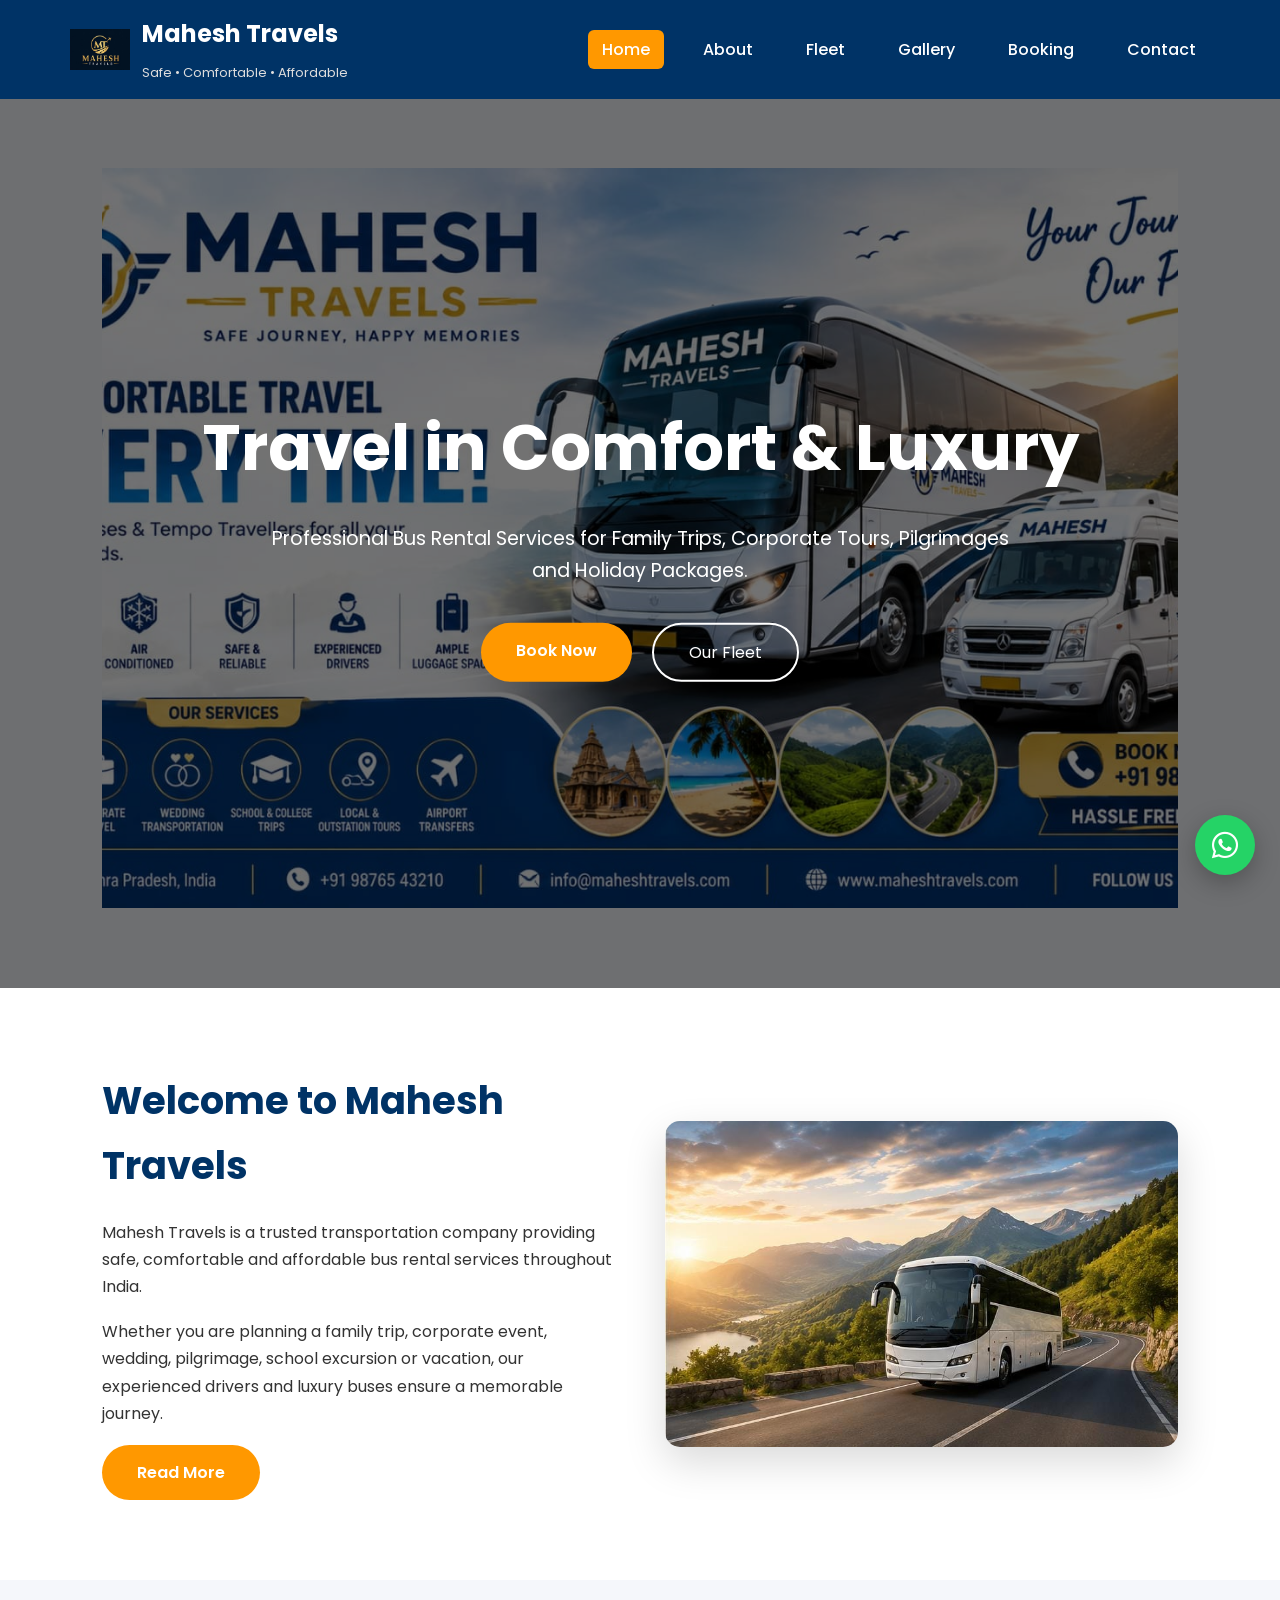
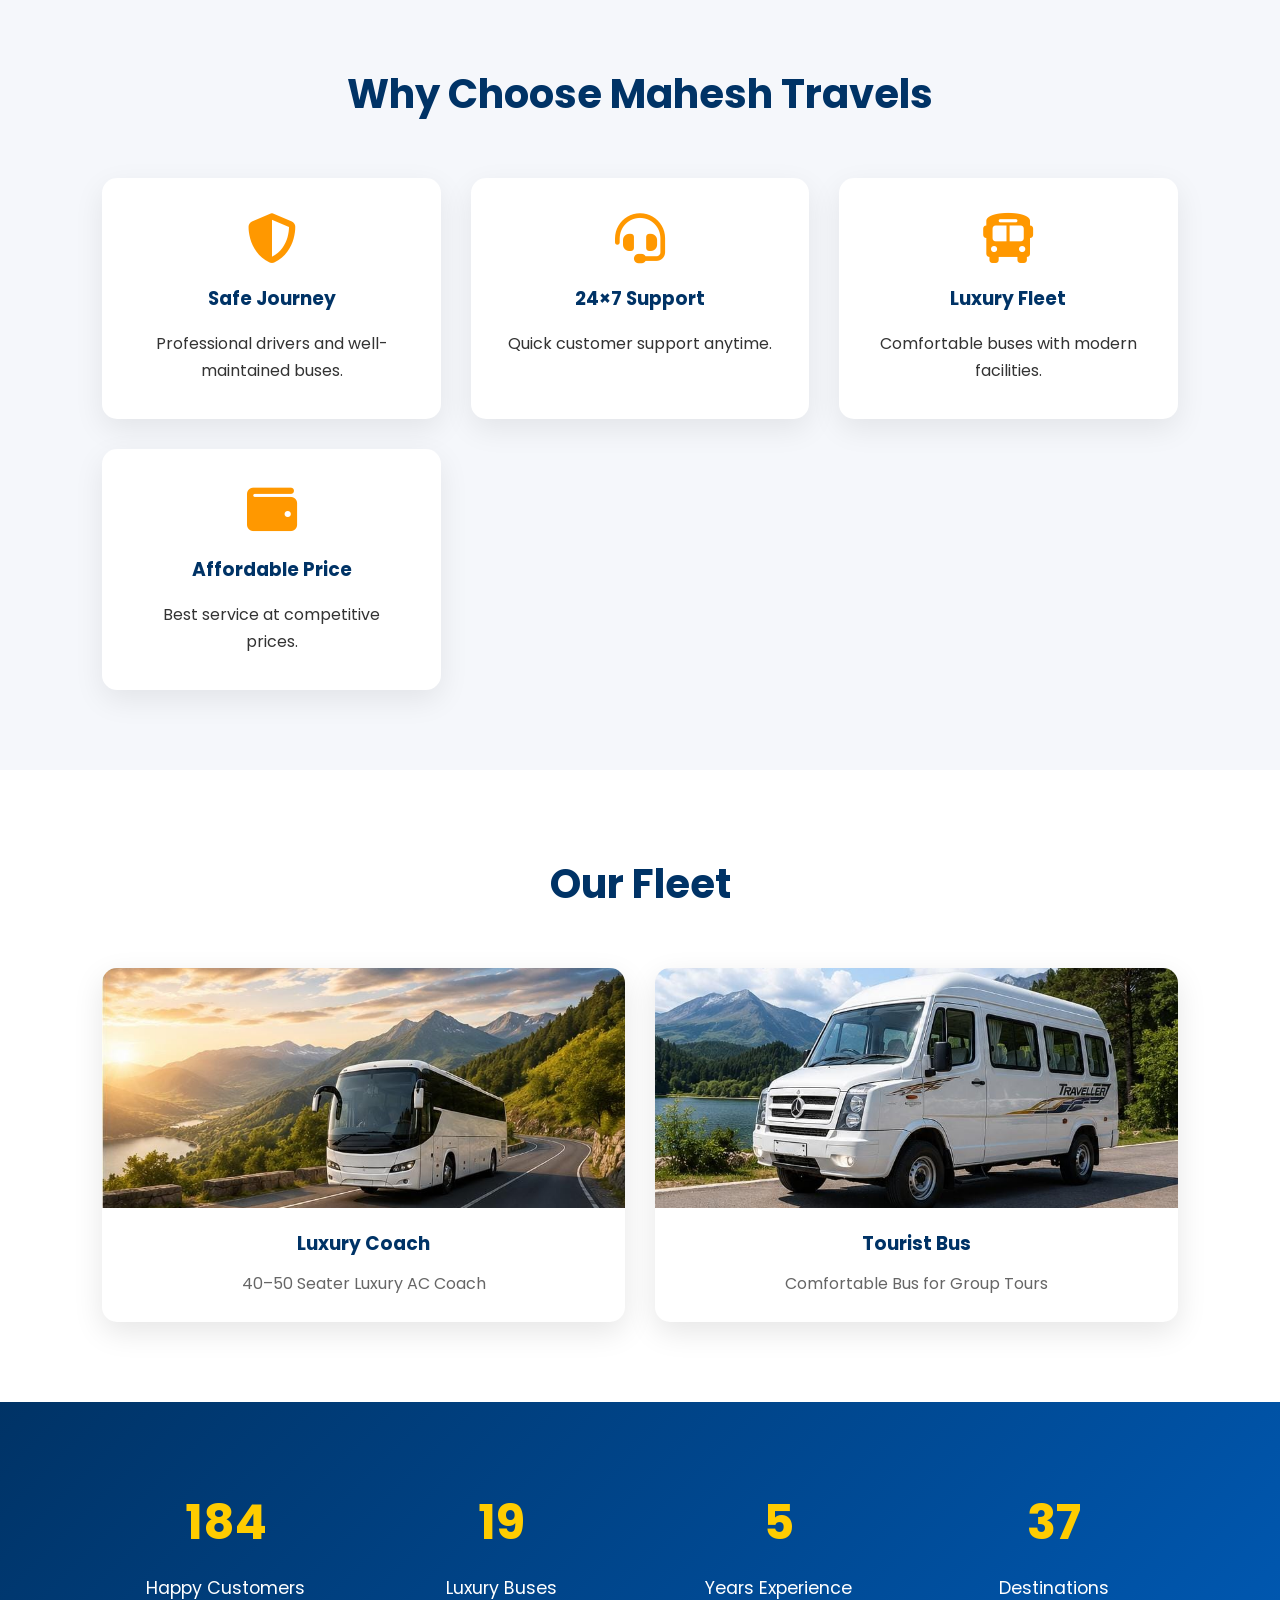
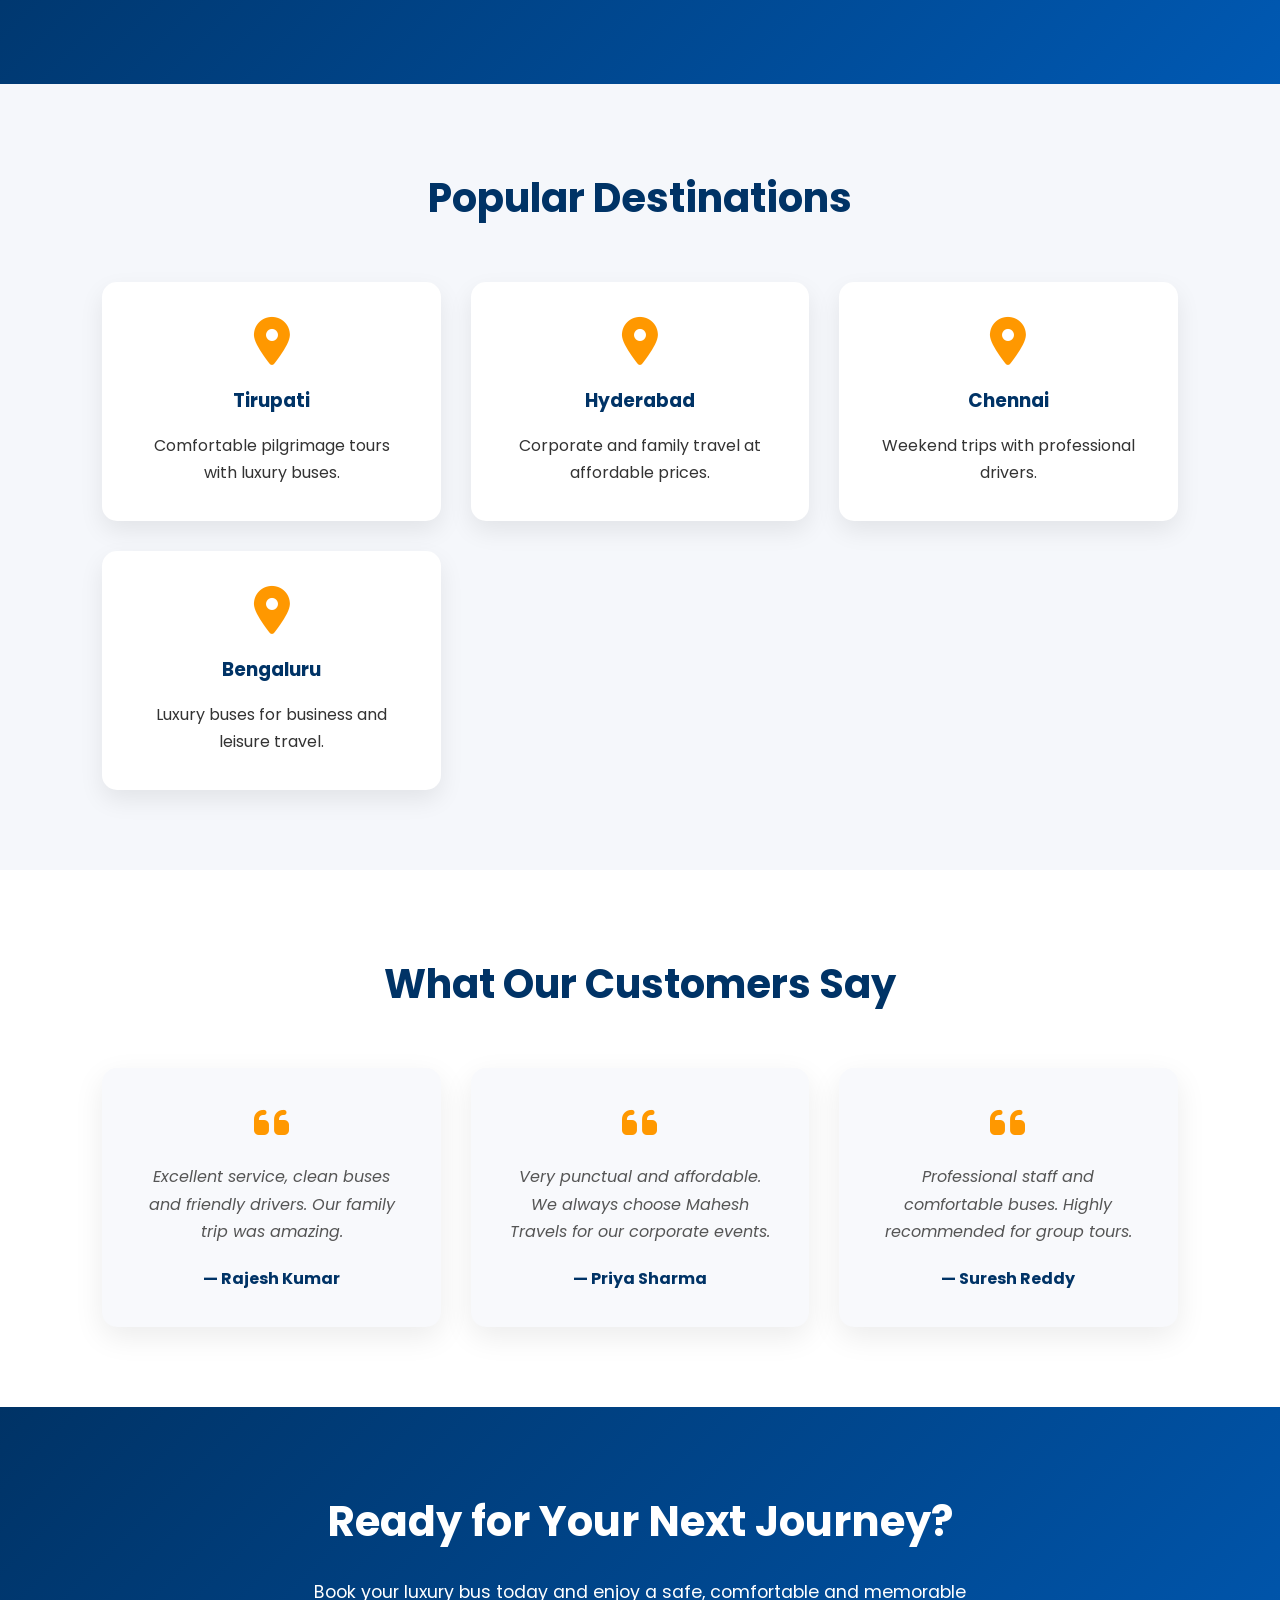
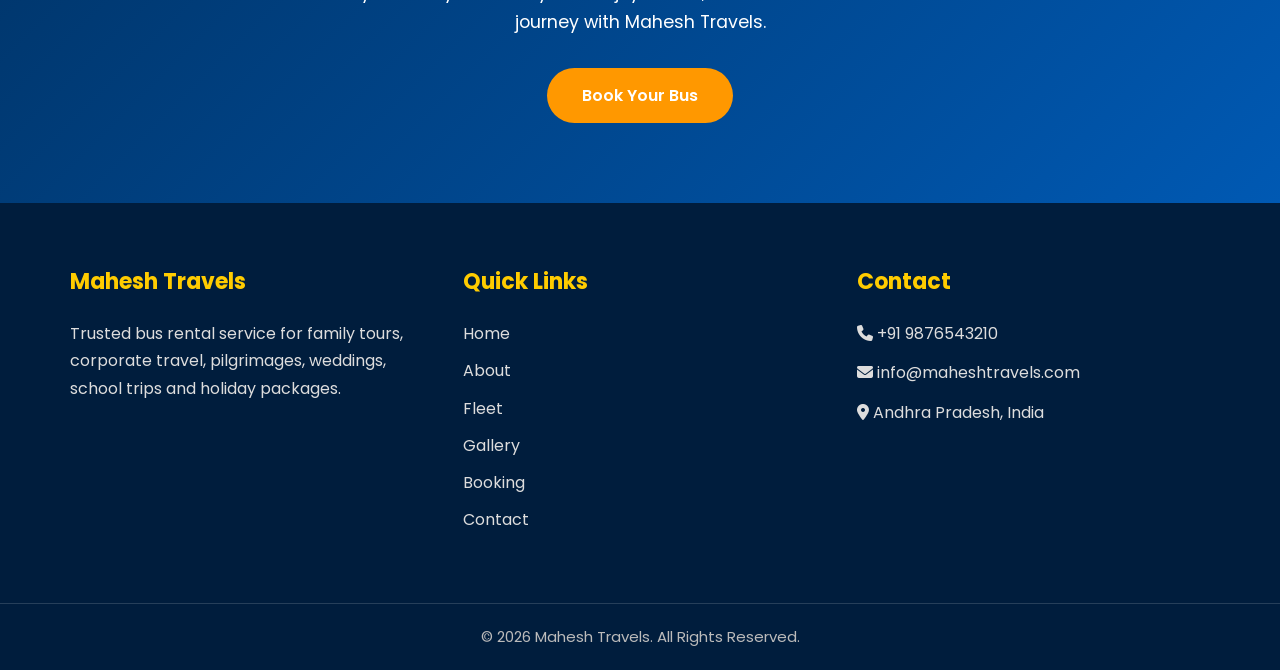
<file: index.html>
<!DOCTYPE html>
<html lang="en">

<head>

<meta charset="UTF-8">
<meta name="viewport" content="width=device-width, initial-scale=1.0">

<title>Mahesh Travels | Safe & Comfortable Bus Rental</title>

<meta name="description"
content="Mahesh Travels offers luxury bus rentals, group tours, corporate travel, pilgrimage trips and holiday packages across India.">

<link rel="stylesheet" href="style.css">

<link rel="preconnect" href="https://fonts.googleapis.com">
<link rel="preconnect" href="https://fonts.gstatic.com" crossorigin>

<link href="https://fonts.googleapis.com/css2?family=Poppins:wght@300;400;500;600;700;800&display=swap" rel="stylesheet">

<link rel="stylesheet"
href="https://cdnjs.cloudflare.com/ajax/libs/font-awesome/6.7.1/css/all.min.css">

</head>

<body>

<!-- ================= NAVBAR ================= -->

<header>

<nav class="navbar">

<div class="logo">

<img src="logo.png" alt="Mahesh Travels Logo">

<div class="logo-text">

<h2>Mahesh Travels</h2>

<span>Safe • Comfortable • Affordable</span>

</div>

</div>

<div class="menu-btn">

<i class="fas fa-bars"></i>

</div>

<ul class="nav-links">

<li><a class="active" href="index.html">Home</a></li>

<li><a href="about.html">About</a></li>

<li><a href="fleet.html">Fleet</a></li>

<li><a href="gallery.html">Gallery</a></li>

<li><a href="booking.html">Booking</a></li>

<li><a href="contact.html">Contact</a></li>

</ul>

</nav>

</header>

<!-- ================= HERO ================= -->

<section class="hero">

<img src="banner.jpg" alt="Banner">

<div class="overlay"></div>

<div class="hero-content">

<h1>Travel in Comfort & Luxury</h1>

<p>

Professional Bus Rental Services for Family Trips,
Corporate Tours, Pilgrimages and Holiday Packages.

</p>

<div class="hero-buttons">

<a href="booking.html" class="btn">

Book Now

</a>

<a href="fleet.html" class="btn-outline">

Our Fleet

</a>

</div>

</div>

</section>

<!-- ================= ABOUT ================= -->

<section class="about-home">

<div class="container">

<div class="left">

<h2>Welcome to Mahesh Travels</h2>

<p>

Mahesh Travels is a trusted transportation company
providing safe, comfortable and affordable bus rental
services throughout India.

</p>

<p>

Whether you are planning a family trip,
corporate event, wedding, pilgrimage,
school excursion or vacation,
our experienced drivers and luxury buses
ensure a memorable journey.

</p>

<a href="about.html" class="btn">

Read More

</a>

</div>

<div class="right">

<img src="bus1.jpg" alt="Luxury Bus">

</div>

</div>

</section>

<!-- ================= WHY CHOOSE US ================= -->

<section class="services">

<h2 class="section-title">

Why Choose Mahesh Travels

</h2>

<div class="service-container">

<div class="card">

<i class="fas fa-shield-halved"></i>

<h3>Safe Journey</h3>

<p>

Professional drivers and well-maintained buses.

</p>

</div>

<div class="card">

<i class="fas fa-headset"></i>

<h3>24×7 Support</h3>

<p>

Quick customer support anytime.

</p>

</div>

<div class="card">

<i class="fas fa-bus"></i>

<h3>Luxury Fleet</h3>

<p>

Comfortable buses with modern facilities.

</p>

</div>

<div class="card">

<i class="fas fa-wallet"></i>

<h3>Affordable Price</h3>

<p>

Best service at competitive prices.

</p>

</div>

</div>

</section>

<!-- ================= OUR FLEET ================= -->

<section class="fleet-home">

<h2 class="section-title">

Our Fleet

</h2>

<div class="fleet-container">

<div class="fleet-card">

<img src="bus1.jpg" alt="Luxury Bus">

<h3>Luxury Coach</h3>

<p>

40–50 Seater Luxury AC Coach

</p>

</div>

<div class="fleet-card">

<img src="bus2.jpg" alt="Tourist Bus">

<h3>Tourist Bus</h3>

<p>

Comfortable Bus for Group Tours

</p>

</div>

</div>

</section>

<!-- ================= COUNTERS ================= -->

<section class="stats">

<div class="stat">

<h2 class="counter" data-target="500">

0

</h2>

<p>Happy Customers</p>

</div>

<div class="stat">

<h2 class="counter" data-target="50">

0

</h2>

<p>Luxury Buses</p>

</div>

<div class="stat">

<h2 class="counter" data-target="12">

0

</h2>

<p>Years Experience</p>

</div>

<div class="stat">

<h2 class="counter" data-target="100">

0

</h2>

<p>Destinations</p>

</div>

</section>
<!-- ================= POPULAR DESTINATIONS ================= -->

<section class="destinations">

    <h2 class="section-title">Popular Destinations</h2>

    <div class="destination-container">

        <div class="destination-card">
            <i class="fas fa-map-marker-alt"></i>
            <h3>Tirupati</h3>
            <p>Comfortable pilgrimage tours with luxury buses.</p>
        </div>

        <div class="destination-card">
            <i class="fas fa-map-marker-alt"></i>
            <h3>Hyderabad</h3>
            <p>Corporate and family travel at affordable prices.</p>
        </div>

        <div class="destination-card">
            <i class="fas fa-map-marker-alt"></i>
            <h3>Chennai</h3>
            <p>Weekend trips with professional drivers.</p>
        </div>

        <div class="destination-card">
            <i class="fas fa-map-marker-alt"></i>
            <h3>Bengaluru</h3>
            <p>Luxury buses for business and leisure travel.</p>
        </div>

    </div>

</section>

<!-- ================= TESTIMONIALS ================= -->

<section class="testimonials">

    <h2 class="section-title">What Our Customers Say</h2>

    <div class="testimonial-container">

        <div class="testimonial">

            <i class="fas fa-quote-left"></i>

            <p>
                Excellent service, clean buses and friendly drivers.
                Our family trip was amazing.
            </p>

            <h4>— Rajesh Kumar</h4>

        </div>

        <div class="testimonial">

            <i class="fas fa-quote-left"></i>

            <p>
                Very punctual and affordable. We always choose
                Mahesh Travels for our corporate events.
            </p>

            <h4>— Priya Sharma</h4>

        </div>

        <div class="testimonial">

            <i class="fas fa-quote-left"></i>

            <p>
                Professional staff and comfortable buses.
                Highly recommended for group tours.
            </p>

            <h4>— Suresh Reddy</h4>

        </div>

    </div>

</section>

<!-- ================= CALL TO ACTION ================= -->

<section class="cta">

    <h2>Ready for Your Next Journey?</h2>

    <p>

        Book your luxury bus today and enjoy a safe,
        comfortable and memorable journey with Mahesh Travels.

    </p>

    <a href="booking.html" class="btn">

        Book Your Bus

    </a>

</section>

<!-- ================= FOOTER ================= -->

<footer>

    <div class="footer-container">

        <div>

            <h3>Mahesh Travels</h3>

            <p>

                Trusted bus rental service for family tours,
                corporate travel, pilgrimages, weddings,
                school trips and holiday packages.

            </p>

        </div>

        <div>

            <h3>Quick Links</h3>

            <ul>

                <li><a href="index.html">Home</a></li>

                <li><a href="about.html">About</a></li>

                <li><a href="fleet.html">Fleet</a></li>

                <li><a href="gallery.html">Gallery</a></li>

                <li><a href="booking.html">Booking</a></li>

                <li><a href="contact.html">Contact</a></li>

            </ul>

        </div>

        <div>

            <h3>Contact</h3>

            <p>

                <i class="fas fa-phone"></i>

                +91 9876543210

            </p>

            <p>

                <i class="fas fa-envelope"></i>

                info@maheshtravels.com

            </p>

            <p>

                <i class="fas fa-location-dot"></i>

                Andhra Pradesh, India

            </p>

        </div>

    </div>

    <div class="copyright">

        © 2026 Mahesh Travels. All Rights Reserved.

    </div>

</footer>

<!-- ================= WHATSAPP ================= -->

<a href="https://wa.me/919876543210"
class="whatsapp"
target="_blank">

<i class="fab fa-whatsapp"></i>

</a>

<!-- ================= BACK TO TOP ================= -->

<button id="topBtn">

<i class="fas fa-arrow-up"></i>

</button>

<script src="script.js"></script>

    <!--Start of Tawk.to Script-->
<script type="text/javascript">
var Tawk_API=Tawk_API||{}, Tawk_LoadStart=new Date();
(function(){
var s1=document.createElement("script"),s0=document.getElementsByTagName("script")[0];
s1.async=true;
s1.src='https://embed.tawk.to/6a48c37d4b956a1d4cbbcc49/1jsm3n9g8';
s1.charset='UTF-8';
s1.setAttribute('crossorigin','*');
s0.parentNode.insertBefore(s1,s0);
})();
</script>
<!--End of Tawk.to Script-->

</body>
</html>
</file>
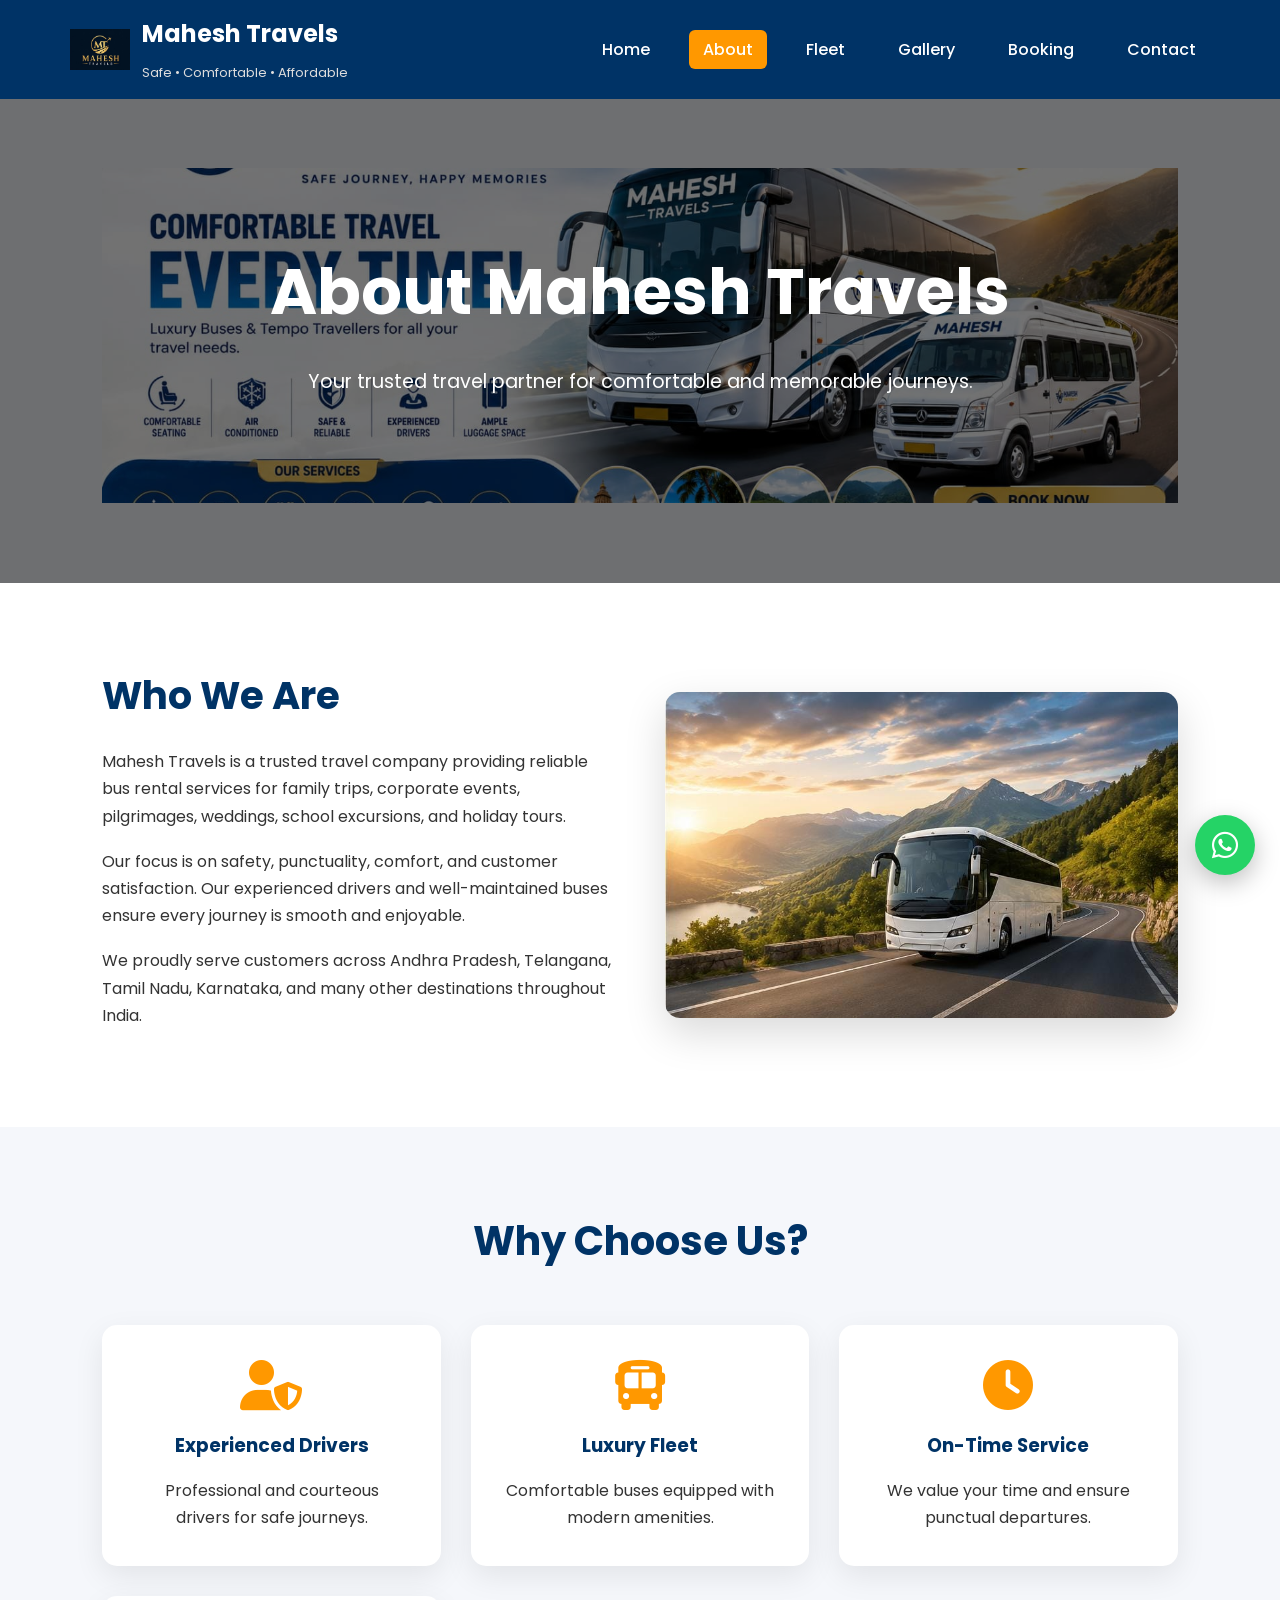
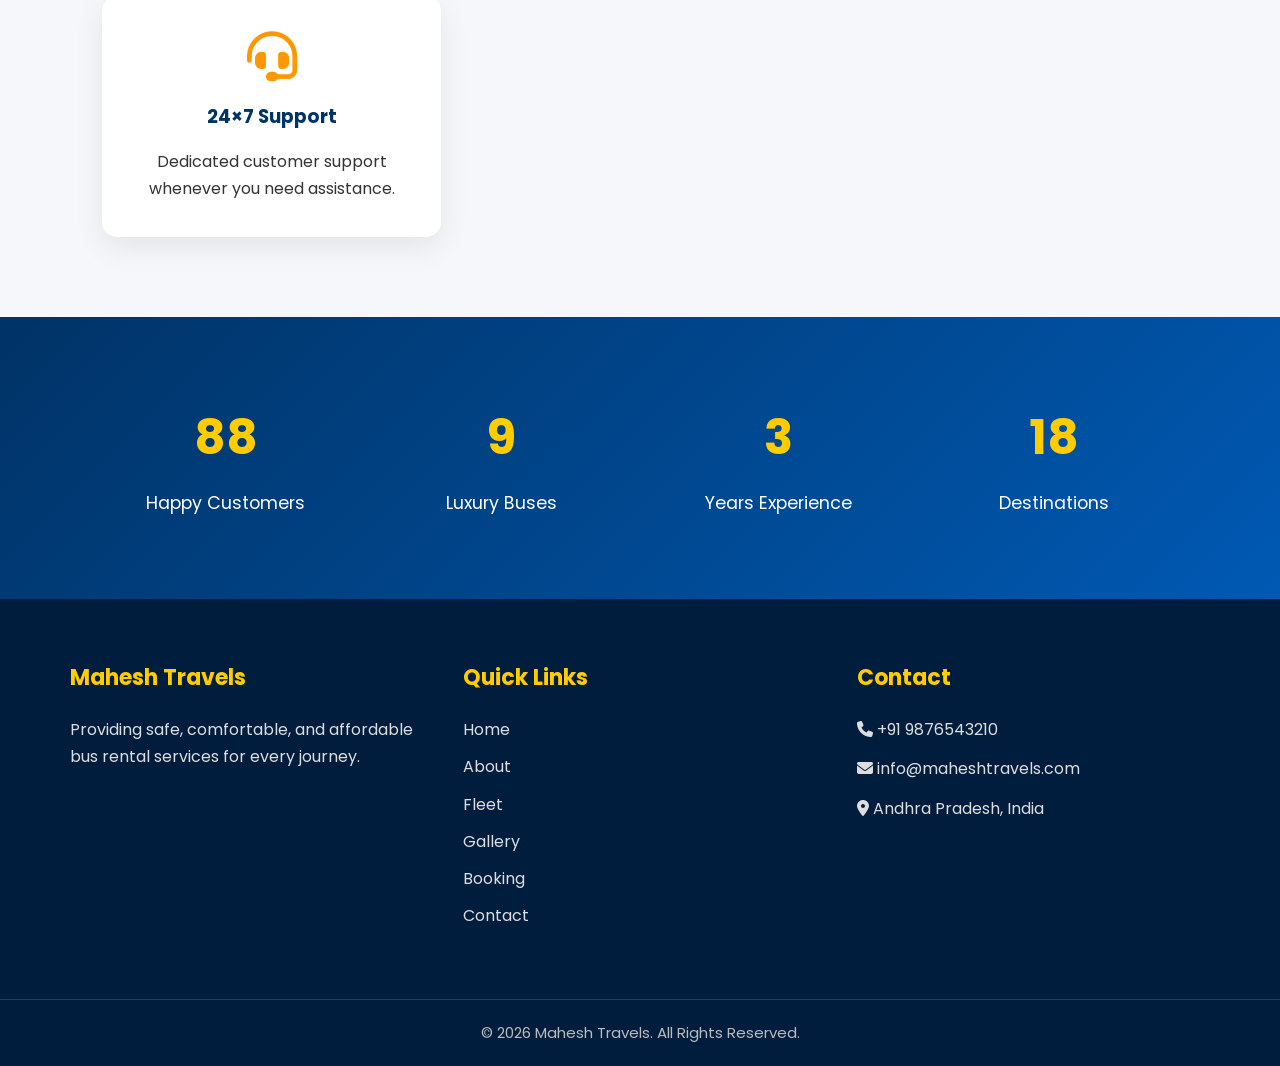
<file: about.html>
<!DOCTYPE html>
<html lang="en">

<head>

<meta charset="UTF-8">
<meta name="viewport" content="width=device-width, initial-scale=1.0">

<title>About Us | Mahesh Travels</title>

<link rel="stylesheet" href="style.css">

<link rel="preconnect" href="https://fonts.googleapis.com">

<link rel="preconnect" href="https://fonts.gstatic.com" crossorigin>

<link href="https://fonts.googleapis.com/css2?family=Poppins:wght@300;400;500;600;700;800&display=swap" rel="stylesheet">

<link rel="stylesheet"
href="https://cdnjs.cloudflare.com/ajax/libs/font-awesome/6.7.1/css/all.min.css">

</head>

<body>

<header>

<nav class="navbar">

<div class="logo">

<img src="logo.png" alt="Logo">

<div class="logo-text">

<h2>Mahesh Travels</h2>

<span>Safe • Comfortable • Affordable</span>

</div>

</div>

<div class="menu-btn">

<i class="fas fa-bars"></i>

</div>

<ul class="nav-links">

<li><a href="index.html">Home</a></li>

<li><a class="active" href="about.html">About</a></li>

<li><a href="fleet.html">Fleet</a></li>

<li><a href="gallery.html">Gallery</a></li>

<li><a href="booking.html">Booking</a></li>

<li><a href="contact.html">Contact</a></li>

</ul>

</nav>

</header>

<section class="hero" style="height:55vh;">

<img src="banner.jpg" alt="Banner">

<div class="overlay"></div>

<div class="hero-content">

<h1>About Mahesh Travels</h1>

<p>Your trusted travel partner for comfortable and memorable journeys.</p>

</div>

</section>

<section class="about-home">

<div class="container">

<div class="left">

<h2>Who We Are</h2>

<p>

Mahesh Travels is a trusted travel company providing reliable bus rental services for family trips, corporate events, pilgrimages, weddings, school excursions, and holiday tours.

</p>

<p>

Our focus is on safety, punctuality, comfort, and customer satisfaction. Our experienced drivers and well-maintained buses ensure every journey is smooth and enjoyable.

</p>

<p>

We proudly serve customers across Andhra Pradesh, Telangana, Tamil Nadu, Karnataka, and many other destinations throughout India.

</p>

</div>

<div class="right">

<img src="bus1.jpg" alt="Bus">

</div>

</div>

</section>

<section class="services">

<h2 class="section-title">Why Choose Us?</h2>

<div class="service-container">

<div class="card">

<i class="fas fa-user-shield"></i>

<h3>Experienced Drivers</h3>

<p>Professional and courteous drivers for safe journeys.</p>

</div>

<div class="card">

<i class="fas fa-bus"></i>

<h3>Luxury Fleet</h3>

<p>Comfortable buses equipped with modern amenities.</p>

</div>

<div class="card">

<i class="fas fa-clock"></i>

<h3>On-Time Service</h3>

<p>We value your time and ensure punctual departures.</p>

</div>

<div class="card">

<i class="fas fa-headset"></i>

<h3>24×7 Support</h3>

<p>Dedicated customer support whenever you need assistance.</p>

</div>

</div>

</section>

<section class="stats">

<div class="stat">

<h2 class="counter" data-target="500">0</h2>

<p>Happy Customers</p>

</div>

<div class="stat">

<h2 class="counter" data-target="50">0</h2>

<p>Luxury Buses</p>

</div>

<div class="stat">

<h2 class="counter" data-target="12">0</h2>

<p>Years Experience</p>

</div>

<div class="stat">

<h2 class="counter" data-target="100">0</h2>

<p>Destinations</p>

</div>

</section>

<footer>

<div class="footer-container">

<div>

<h3>Mahesh Travels</h3>

<p>

Providing safe, comfortable, and affordable bus rental services for every journey.

</p>

</div>

<div>

<h3>Quick Links</h3>

<ul>

<li><a href="index.html">Home</a></li>

<li><a href="about.html">About</a></li>

<li><a href="fleet.html">Fleet</a></li>

<li><a href="gallery.html">Gallery</a></li>

<li><a href="booking.html">Booking</a></li>

<li><a href="contact.html">Contact</a></li>

</ul>

</div>

<div>

<h3>Contact</h3>

<p><i class="fas fa-phone"></i> +91 9876543210</p>

<p><i class="fas fa-envelope"></i> info@maheshtravels.com</p>

<p><i class="fas fa-location-dot"></i> Andhra Pradesh, India</p>

</div>

</div>

<div class="copyright">

© 2026 Mahesh Travels. All Rights Reserved.

</div>

</footer>

<a href="https://wa.me/919876543210" class="whatsapp" target="_blank">

<i class="fab fa-whatsapp"></i>

</a>

<button id="topBtn">

<i class="fas fa-arrow-up"></i>

</button>

<script src="script.js"></script>

  <!--Start of Tawk.to Script-->
<script type="text/javascript">
var Tawk_API=Tawk_API||{}, Tawk_LoadStart=new Date();
(function(){
var s1=document.createElement("script"),s0=document.getElementsByTagName("script")[0];
s1.async=true;
s1.src='https://embed.tawk.to/6a48c37d4b956a1d4cbbcc49/1jsm3n9g8';
s1.charset='UTF-8';
s1.setAttribute('crossorigin','*');
s0.parentNode.insertBefore(s1,s0);
})();
</script>
<!--End of Tawk.to Script-->

</body>

</html>
</file>
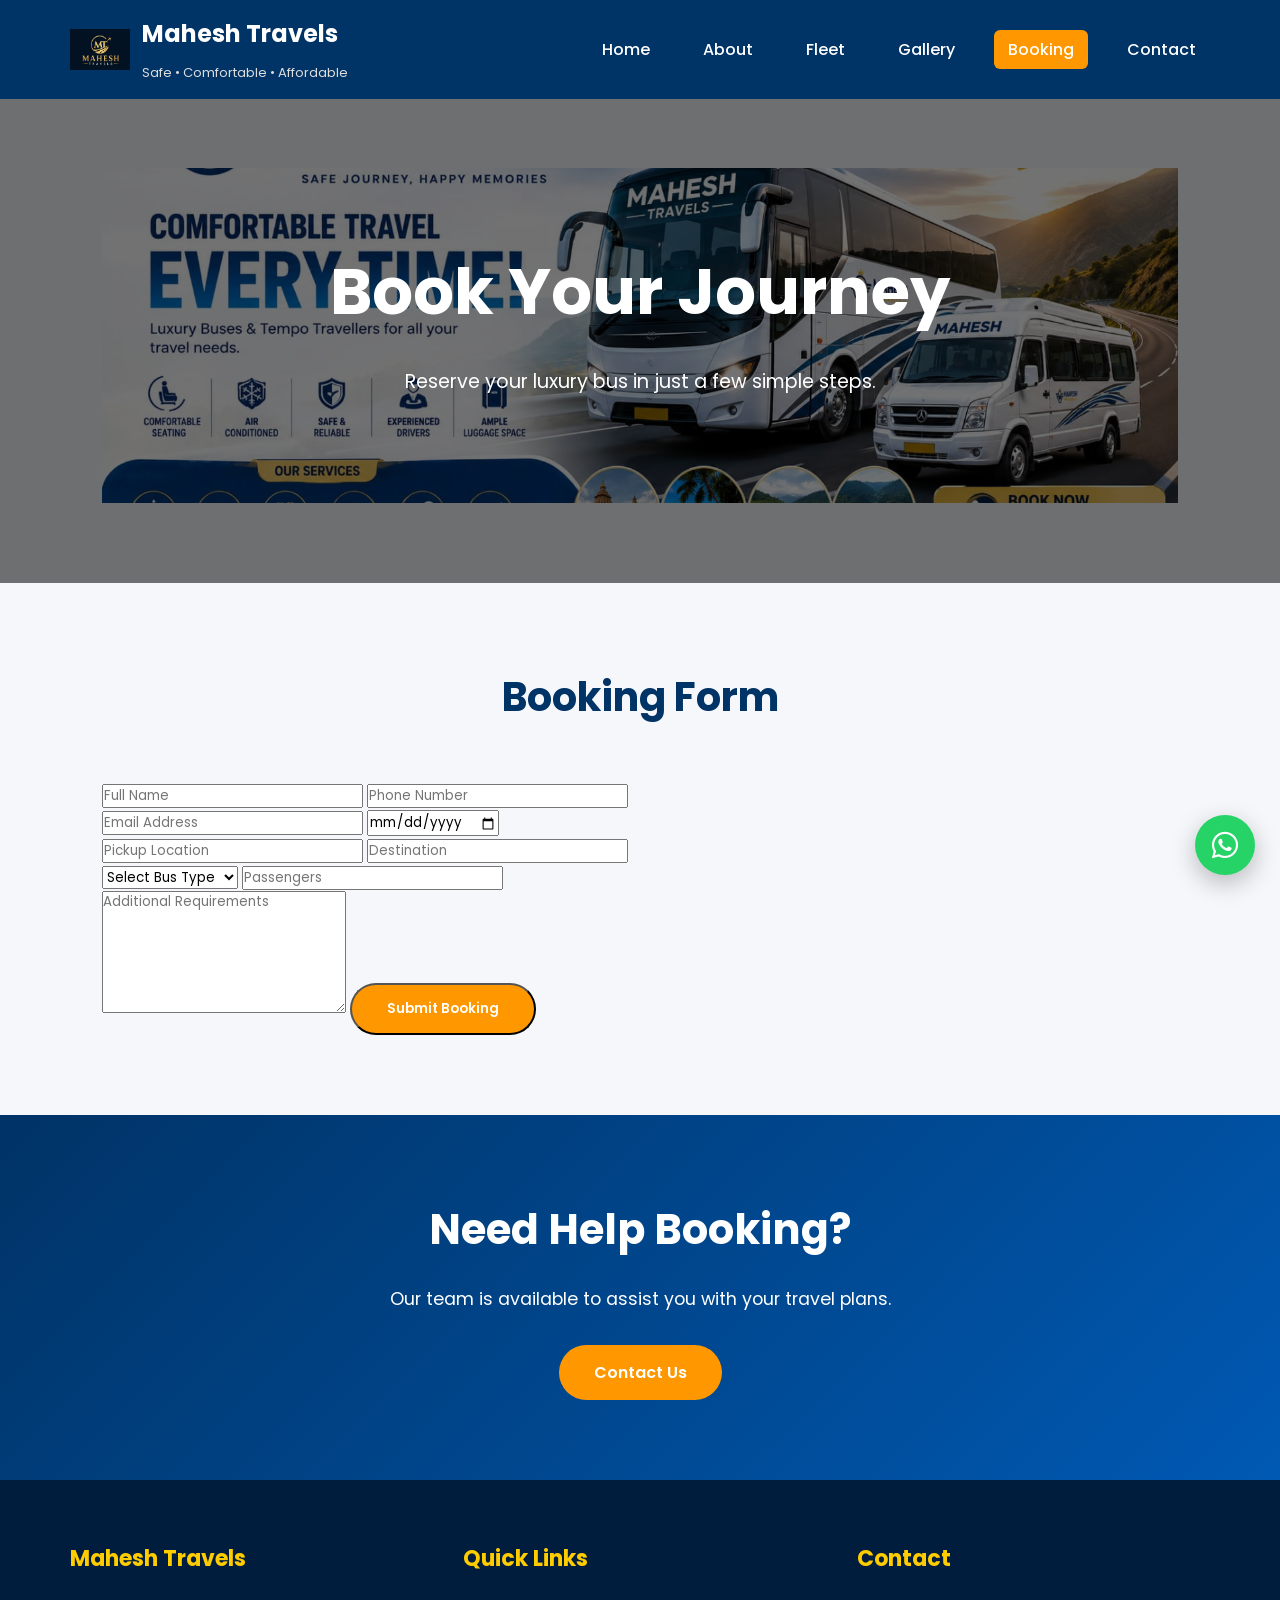
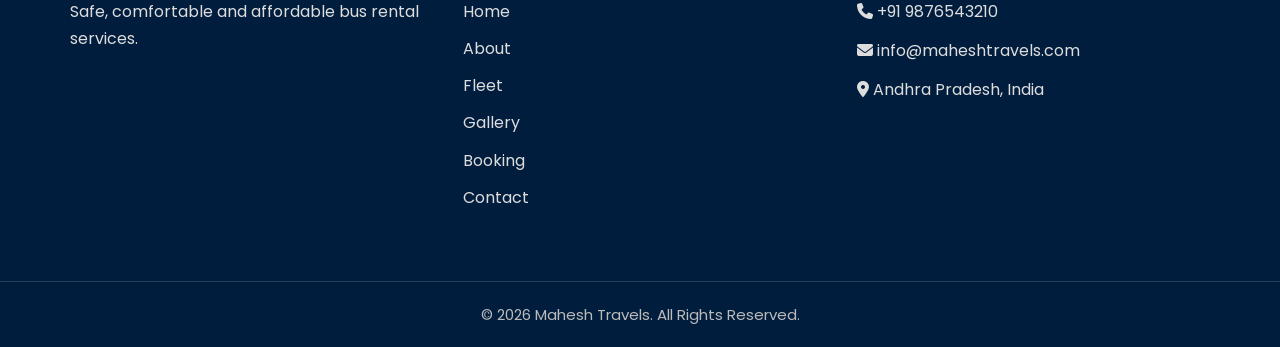
<file: booking.html>
<!DOCTYPE html>
<html lang="en">

<head>

<meta charset="UTF-8">
<meta name="viewport" content="width=device-width, initial-scale=1.0">

<title>Book Now | Mahesh Travels</title>

<link rel="stylesheet" href="style.css">

<link rel="preconnect" href="https://fonts.googleapis.com">
<link rel="preconnect" href="https://fonts.gstatic.com" crossorigin>

<link href="https://fonts.googleapis.com/css2?family=Poppins:wght@300;400;500;600;700&display=swap" rel="stylesheet">

<link rel="stylesheet"
href="https://cdnjs.cloudflare.com/ajax/libs/font-awesome/6.7.1/css/all.min.css">

</head>

<body>

<header>

<nav class="navbar">

<div class="logo">

<img src="logo.png" alt="Mahesh Travels">

<div class="logo-text">

<h2>Mahesh Travels</h2>

<span>Safe • Comfortable • Affordable</span>

</div>

</div>

<div class="menu-btn">

<i class="fas fa-bars"></i>

</div>

<ul class="nav-links">

<li><a href="index.html">Home</a></li>
<li><a href="about.html">About</a></li>
<li><a href="fleet.html">Fleet</a></li>
<li><a href="gallery.html">Gallery</a></li>
<li><a class="active" href="booking.html">Booking</a></li>
<li><a href="contact.html">Contact</a></li>

</ul>

</nav>

</header>

<section class="hero" style="height:55vh;">

<img src="banner.jpg" alt="Booking">

<div class="overlay"></div>

<div class="hero-content">

<h1>Book Your Journey</h1>

<p>Reserve your luxury bus in just a few simple steps.</p>

</div>

</section>

<section class="booking">

<h2 class="section-title">Booking Form</h2>

<div class="booking-container">

<form id="bookingForm">

<div class="input-group">

<input type="text" placeholder="Full Name" required>

<input type="tel" placeholder="Phone Number" required>

</div>

<div class="input-group">

<input type="email" placeholder="Email Address" required>

<input type="date" required>

</div>

<div class="input-group">

<input type="text" placeholder="Pickup Location" required>

<input type="text" placeholder="Destination" required>

</div>

<div class="input-group">

<select required>

<option value="">Select Bus Type</option>

<option>Luxury AC Coach</option>

<option>Tourist Bus</option>

<option>Mini Bus</option>

<option>Tempo Traveller</option>

</select>

<input type="number" placeholder="Passengers" required>

</div>

<textarea rows="6" placeholder="Additional Requirements"></textarea>

<button type="submit" class="btn">

Submit Booking

</button>

</form>

</div>

</section>

<section class="cta">

<h2>Need Help Booking?</h2>

<p>Our team is available to assist you with your travel plans.</p>

<a href="contact.html" class="btn">

Contact Us

</a>

</section>

<footer>

<div class="footer-container">

<div>

<h3>Mahesh Travels</h3>

<p>Safe, comfortable and affordable bus rental services.</p>

</div>

<div>

<h3>Quick Links</h3>

<ul>

<li><a href="index.html">Home</a></li>
<li><a href="about.html">About</a></li>
<li><a href="fleet.html">Fleet</a></li>
<li><a href="gallery.html">Gallery</a></li>
<li><a href="booking.html">Booking</a></li>
<li><a href="contact.html">Contact</a></li>

</ul>

</div>

<div>

<h3>Contact</h3>

<p><i class="fas fa-phone"></i> +91 9876543210</p>
<p><i class="fas fa-envelope"></i> info@maheshtravels.com</p>
<p><i class="fas fa-location-dot"></i> Andhra Pradesh, India</p>

</div>

</div>

<div class="copyright">

© 2026 Mahesh Travels. All Rights Reserved.

</div>

</footer>

<a href="https://wa.me/919876543210"
class="whatsapp"
target="_blank">

<i class="fab fa-whatsapp"></i>

</a>

<button id="topBtn">

<i class="fas fa-arrow-up"></i>

</button>

<script src="script.js"></script>

<script>

document.getElementById("bookingForm").addEventListener("submit",function(e){

e.preventDefault();

alert("Thank you! Your booking request has been submitted successfully.");

this.reset();

});

</script>

  <!--Start of Tawk.to Script-->
<script type="text/javascript">
var Tawk_API=Tawk_API||{}, Tawk_LoadStart=new Date();
(function(){
var s1=document.createElement("script"),s0=document.getElementsByTagName("script")[0];
s1.async=true;
s1.src='https://embed.tawk.to/6a48c37d4b956a1d4cbbcc49/1jsm3n9g8';
s1.charset='UTF-8';
s1.setAttribute('crossorigin','*');
s0.parentNode.insertBefore(s1,s0);
})();
</script>
<!--End of Tawk.to Script-->

</body>

</html>
</file>
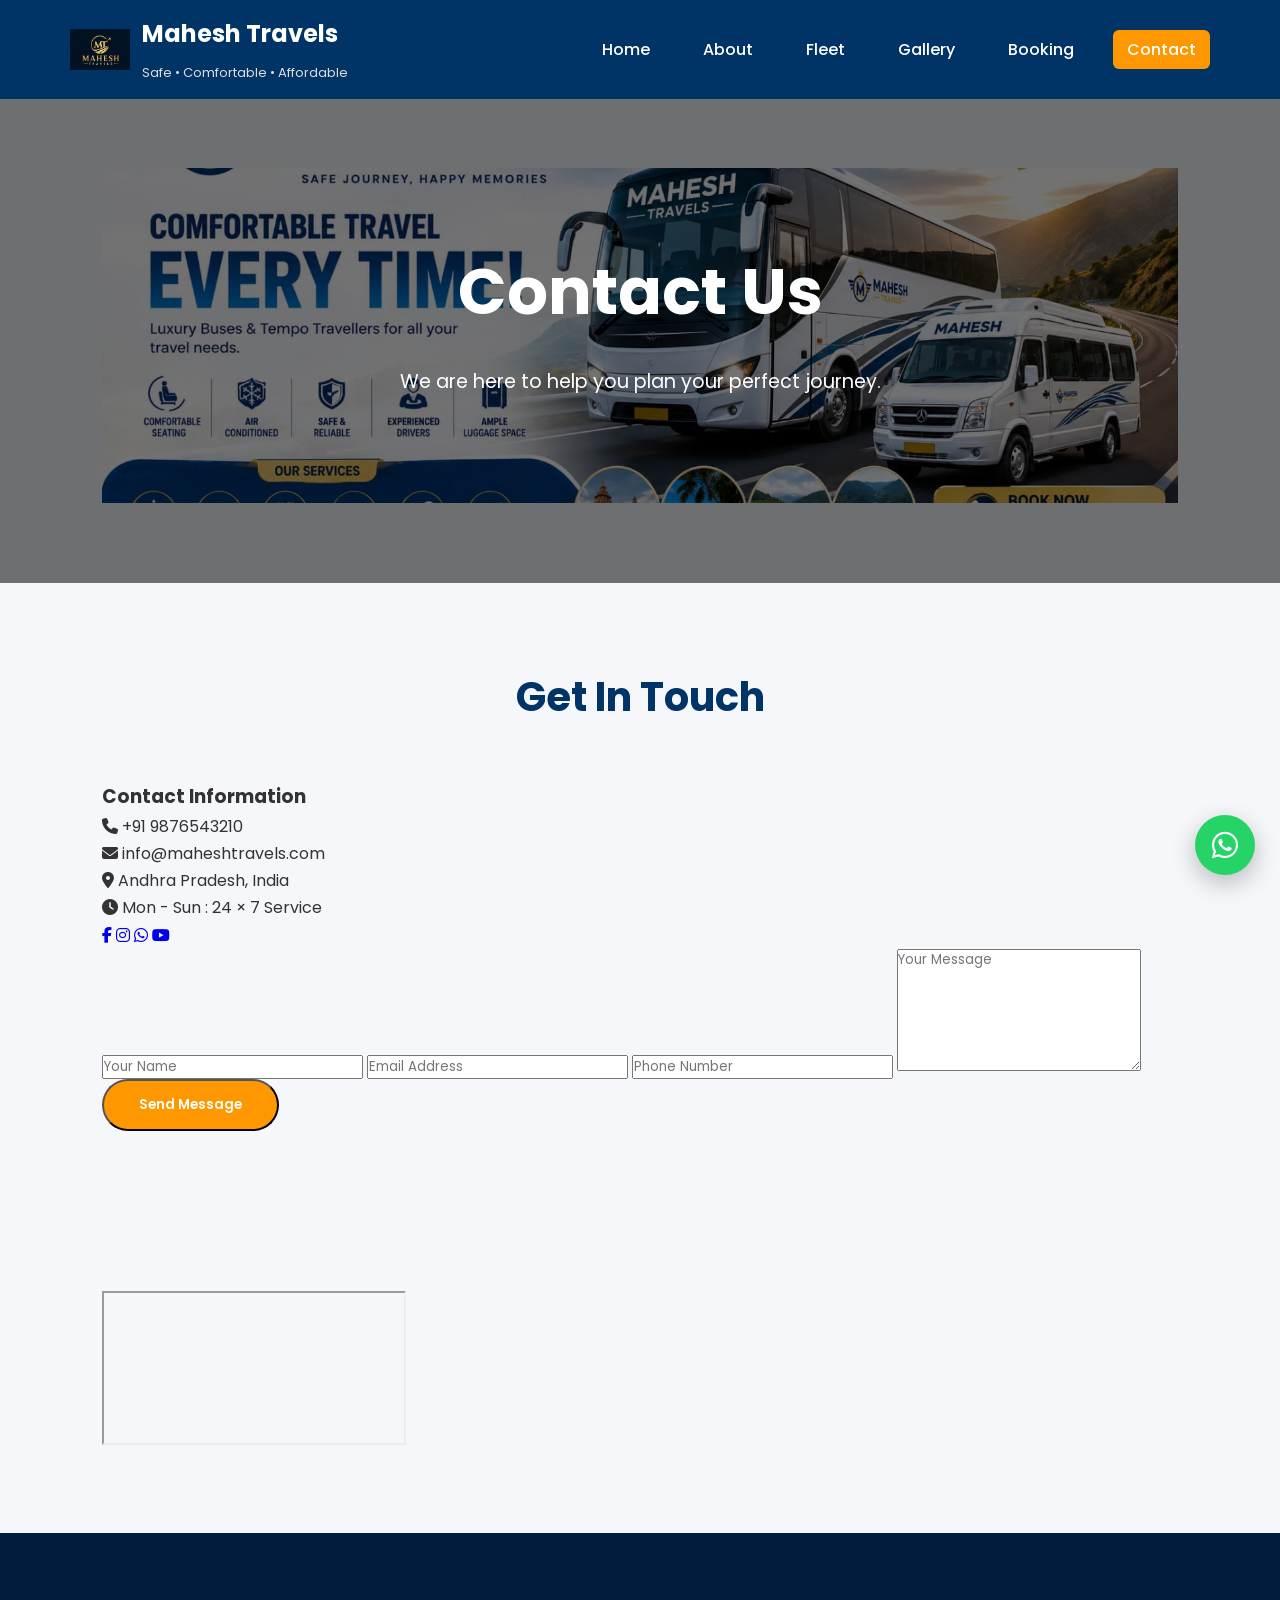
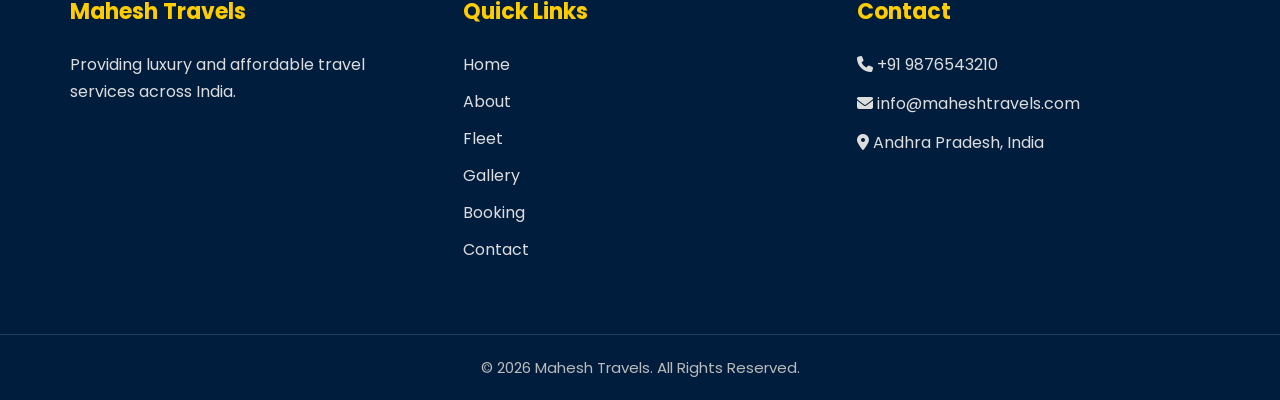
<file: contact.html>
<!DOCTYPE html>
<html lang="en">

<head>

<meta charset="UTF-8">
<meta name="viewport" content="width=device-width, initial-scale=1.0">

<title>Contact Us | Mahesh Travels</title>

<link rel="stylesheet" href="style.css">

<link rel="preconnect" href="https://fonts.googleapis.com">

<link rel="preconnect" href="https://fonts.gstatic.com" crossorigin>

<link href="https://fonts.googleapis.com/css2?family=Poppins:wght@300;400;500;600;700&display=swap" rel="stylesheet">

<link rel="stylesheet"
href="https://cdnjs.cloudflare.com/ajax/libs/font-awesome/6.7.1/css/all.min.css">

</head>

<body>

<header>

<nav class="navbar">

<div class="logo">

<img src="logo.png" alt="Mahesh Travels">

<div class="logo-text">

<h2>Mahesh Travels</h2>

<span>Safe • Comfortable • Affordable</span>

</div>

</div>

<div class="menu-btn">

<i class="fas fa-bars"></i>

</div>

<ul class="nav-links">

<li><a href="index.html">Home</a></li>

<li><a href="about.html">About</a></li>

<li><a href="fleet.html">Fleet</a></li>

<li><a href="gallery.html">Gallery</a></li>

<li><a href="booking.html">Booking</a></li>

<li><a class="active" href="contact.html">Contact</a></li>

</ul>

</nav>

</header>

<section class="hero" style="height:55vh;">

<img src="banner.jpg" alt="Contact">

<div class="overlay"></div>

<div class="hero-content">

<h1>Contact Us</h1>

<p>We are here to help you plan your perfect journey.</p>

</div>

</section>

<section class="contact">

<h2 class="section-title">Get In Touch</h2>

<div class="contact-container">

<div class="contact-info">

<h3>Contact Information</h3>

<p><i class="fas fa-phone"></i> +91 9876543210</p>

<p><i class="fas fa-envelope"></i> info@maheshtravels.com</p>

<p><i class="fas fa-location-dot"></i> Andhra Pradesh, India</p>

<p><i class="fas fa-clock"></i> Mon - Sun : 24 × 7 Service</p>

<div class="social-icons">

<a href="#"><i class="fab fa-facebook-f"></i></a>

<a href="#"><i class="fab fa-instagram"></i></a>

<a href="#"><i class="fab fa-whatsapp"></i></a>

<a href="#"><i class="fab fa-youtube"></i></a>

</div>

</div>

<div class="contact-form">

<form id="contactForm">

<input type="text" placeholder="Your Name" required>

<input type="email" placeholder="Email Address" required>

<input type="tel" placeholder="Phone Number" required>

<textarea rows="6" placeholder="Your Message" required></textarea>

<button class="btn" type="submit">

Send Message

</button>

</form>

</div>

</div>

</section>

<section class="map">

<iframe
src="https://www.google.com/maps?q=Andhra%20Pradesh&output=embed"
allowfullscreen=""
loading="lazy">
</iframe>

</section>

<footer>

<div class="footer-container">

<div>

<h3>Mahesh Travels</h3>

<p>

Providing luxury and affordable travel services across India.

</p>

</div>

<div>

<h3>Quick Links</h3>

<ul>

<li><a href="index.html">Home</a></li>

<li><a href="about.html">About</a></li>

<li><a href="fleet.html">Fleet</a></li>

<li><a href="gallery.html">Gallery</a></li>

<li><a href="booking.html">Booking</a></li>

<li><a href="contact.html">Contact</a></li>

</ul>

</div>

<div>

<h3>Contact</h3>

<p><i class="fas fa-phone"></i> +91 9876543210</p>

<p><i class="fas fa-envelope"></i> info@maheshtravels.com</p>

<p><i class="fas fa-location-dot"></i> Andhra Pradesh, India</p>

</div>

</div>

<div class="copyright">

© 2026 Mahesh Travels. All Rights Reserved.

</div>

</footer>

<a href="https://wa.me/919876543210"
class="whatsapp"
target="_blank">

<i class="fab fa-whatsapp"></i>

</a>

<button id="topBtn">

<i class="fas fa-arrow-up"></i>

</button>

<script src="script.js"></script>

<script>

document.getElementById("contactForm").addEventListener("submit",function(e){

e.preventDefault();

alert("Thank you for contacting Mahesh Travels. We will contact you soon.");

this.reset();

});

</script>

  <!--Start of Tawk.to Script-->
<script type="text/javascript">
var Tawk_API=Tawk_API||{}, Tawk_LoadStart=new Date();
(function(){
var s1=document.createElement("script"),s0=document.getElementsByTagName("script")[0];
s1.async=true;
s1.src='https://embed.tawk.to/6a48c37d4b956a1d4cbbcc49/1jsm3n9g8';
s1.charset='UTF-8';
s1.setAttribute('crossorigin','*');
s0.parentNode.insertBefore(s1,s0);
})();
</script>
<!--End of Tawk.to Script-->
  
</body>

</html>
</file>
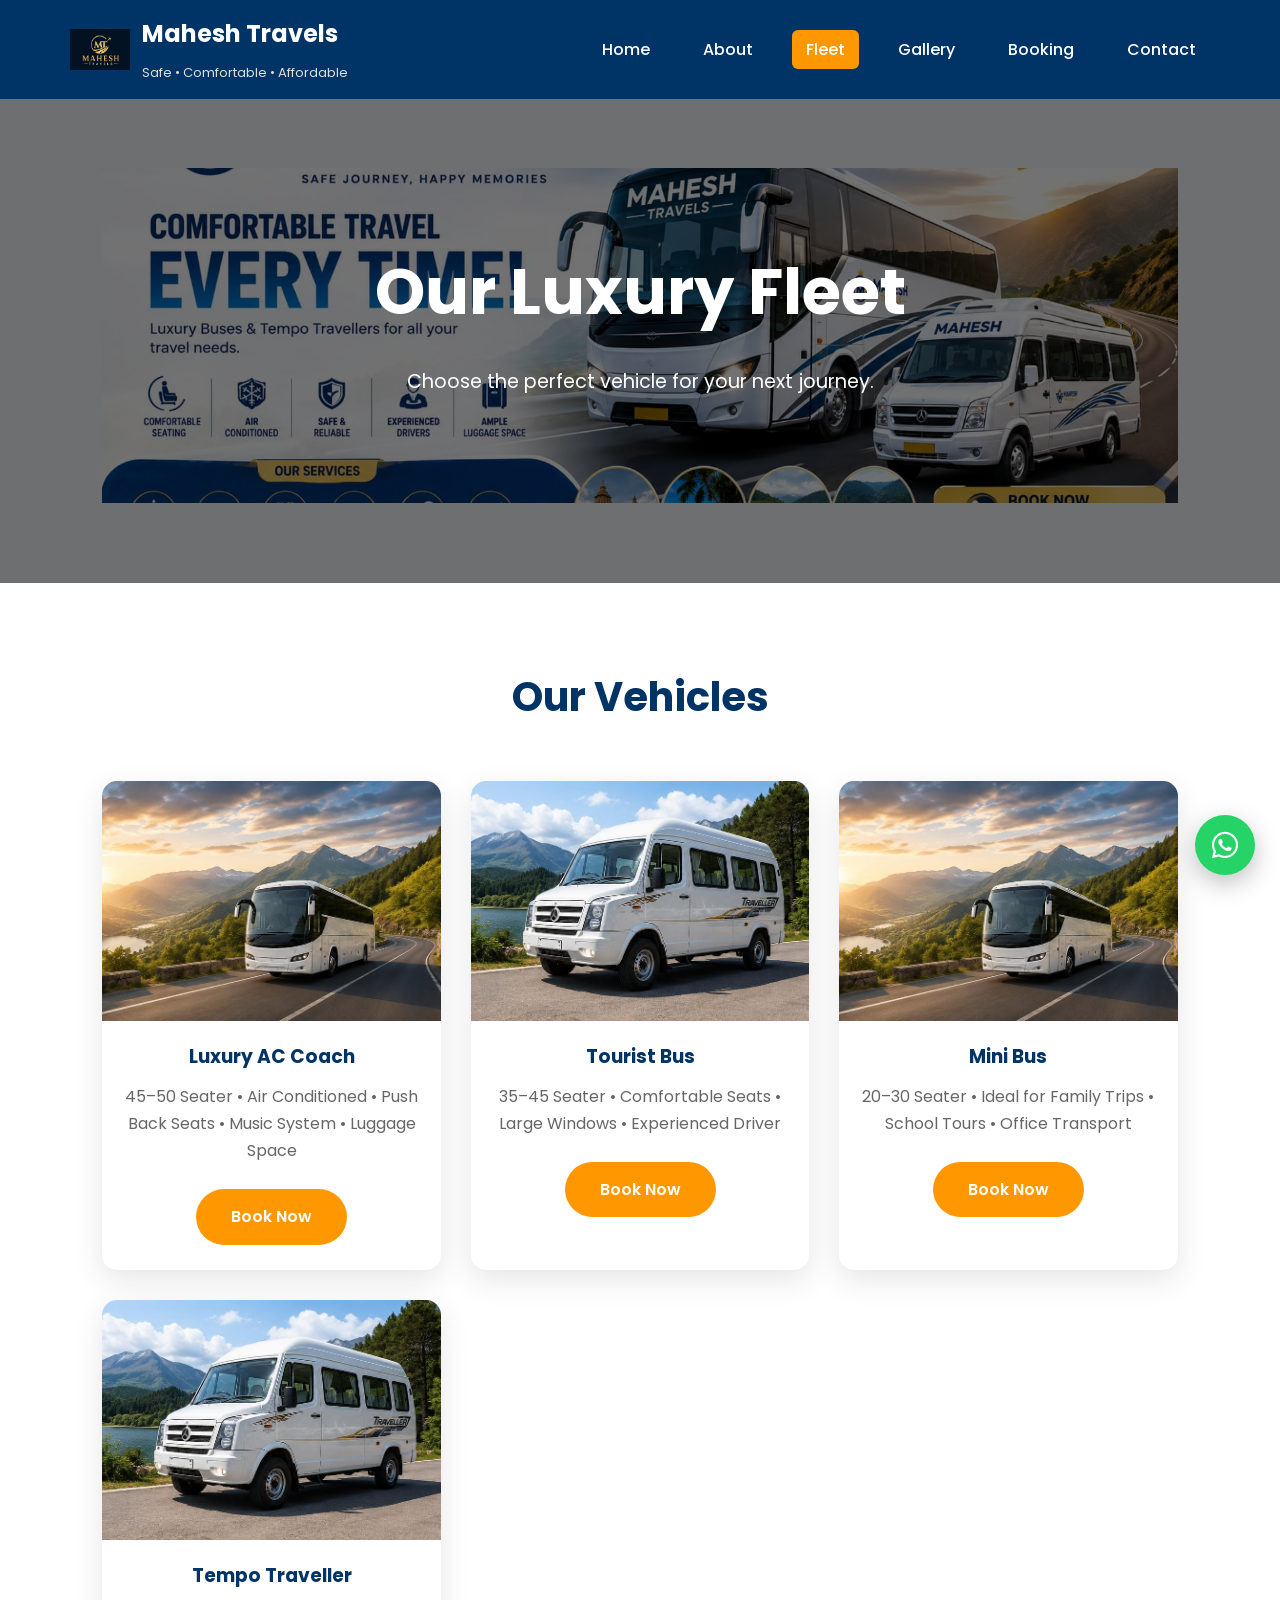
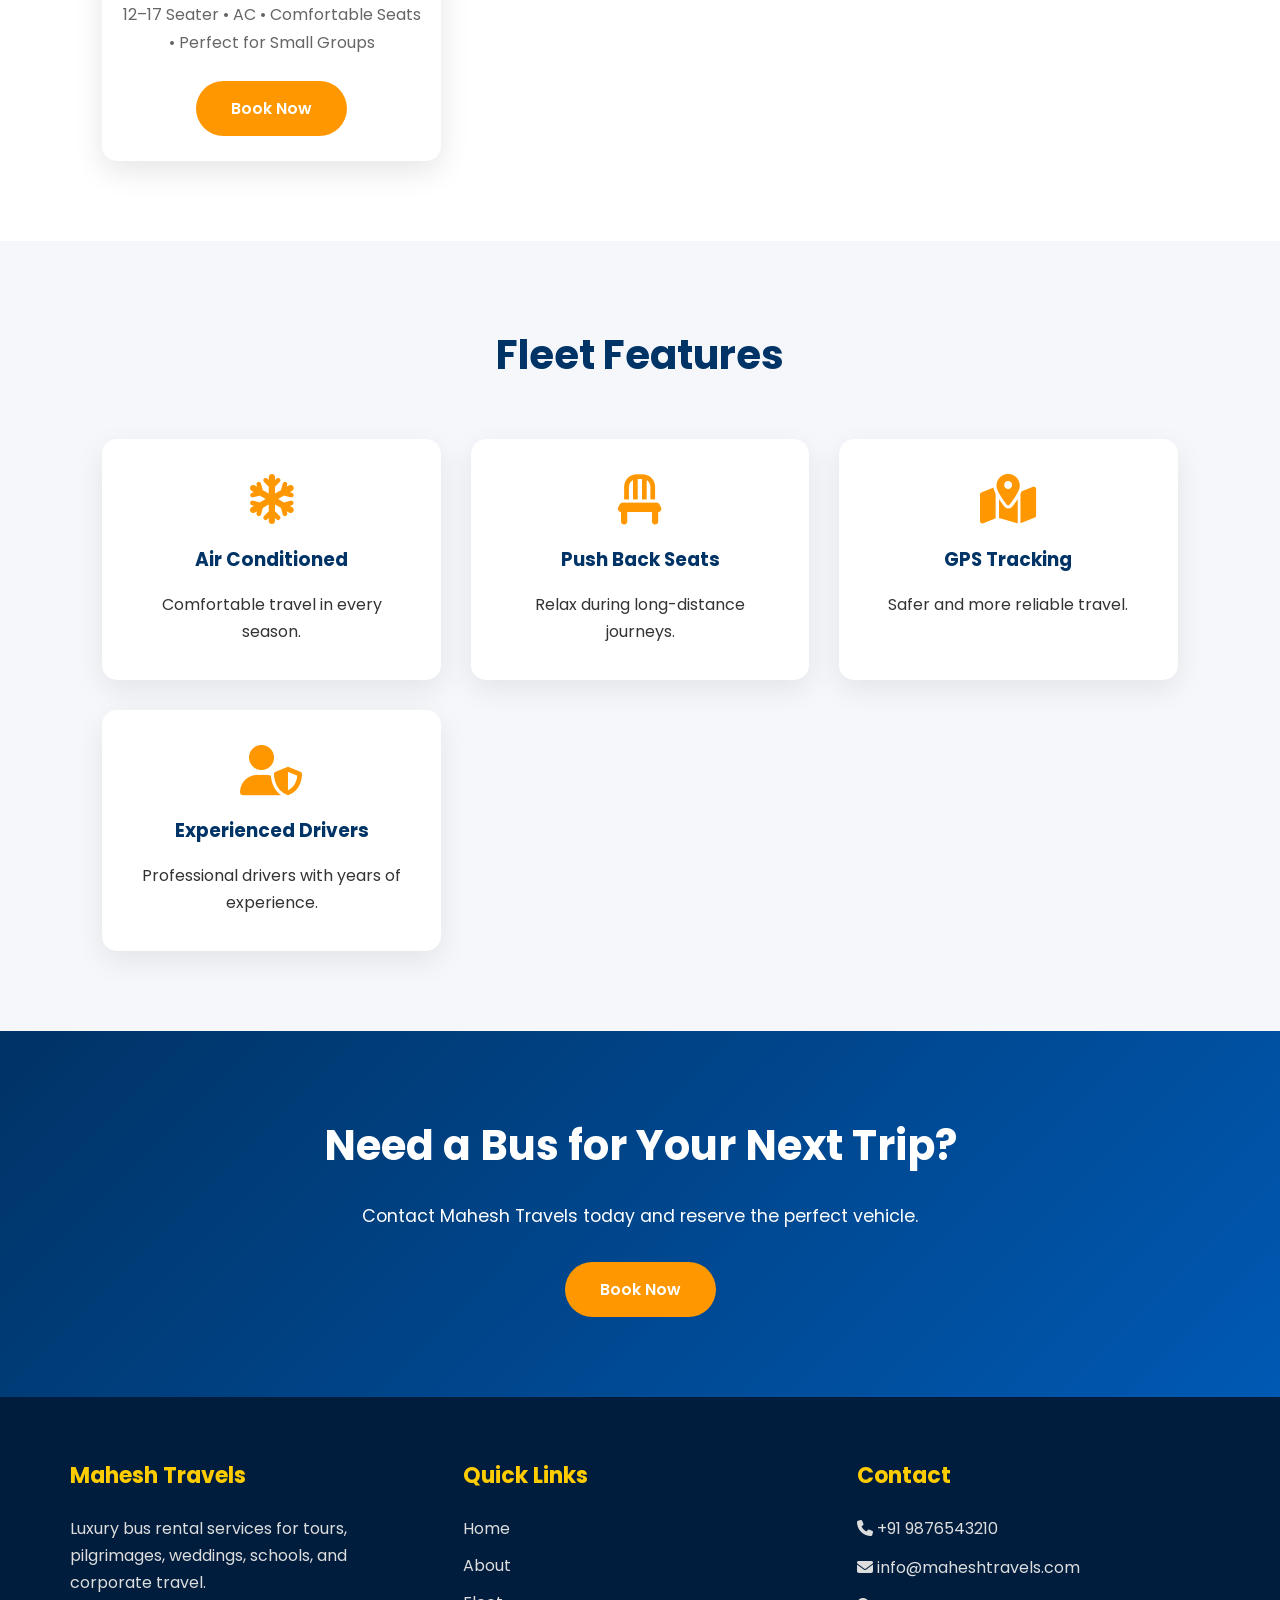
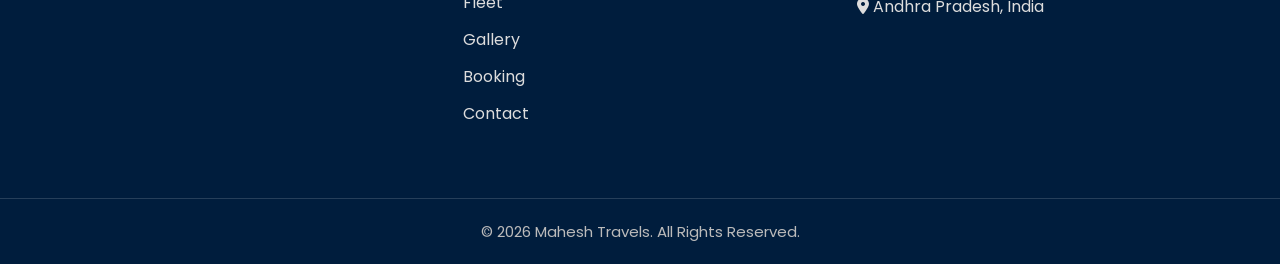
<file: fleet.html>
<!DOCTYPE html>
<html lang="en">

<head>

<meta charset="UTF-8">
<meta name="viewport" content="width=device-width, initial-scale=1.0">

<title>Our Fleet | Mahesh Travels</title>

<link rel="stylesheet" href="style.css">

<link rel="preconnect" href="https://fonts.googleapis.com">

<link rel="preconnect" href="https://fonts.gstatic.com" crossorigin>

<link href="https://fonts.googleapis.com/css2?family=Poppins:wght@300;400;500;600;700;800&display=swap" rel="stylesheet">

<link rel="stylesheet"
href="https://cdnjs.cloudflare.com/ajax/libs/font-awesome/6.7.1/css/all.min.css">

</head>

<body>

<header>

<nav class="navbar">

<div class="logo">

<img src="logo.png" alt="Mahesh Travels">

<div class="logo-text">

<h2>Mahesh Travels</h2>

<span>Safe • Comfortable • Affordable</span>

</div>

</div>

<div class="menu-btn">

<i class="fas fa-bars"></i>

</div>

<ul class="nav-links">

<li><a href="index.html">Home</a></li>

<li><a href="about.html">About</a></li>

<li><a class="active" href="fleet.html">Fleet</a></li>

<li><a href="gallery.html">Gallery</a></li>

<li><a href="booking.html">Booking</a></li>

<li><a href="contact.html">Contact</a></li>

</ul>

</nav>

</header>

<!-- Hero -->

<section class="hero" style="height:55vh;">

<img src="banner.jpg" alt="Fleet">

<div class="overlay"></div>

<div class="hero-content">

<h1>Our Luxury Fleet</h1>

<p>Choose the perfect vehicle for your next journey.</p>

</div>

</section>

<!-- Fleet -->

<section class="fleet-home">

<h2 class="section-title">Our Vehicles</h2>

<div class="fleet-container">

<div class="fleet-card">

<img src="bus1.jpg" alt="Luxury Coach">

<h3>Luxury AC Coach</h3>

<p>45–50 Seater • Air Conditioned • Push Back Seats • Music System • Luggage Space</p>

<div style="text-align:center;padding-bottom:25px;">
<a href="booking.html" class="btn">Book Now</a>
</div>

</div>

<div class="fleet-card">

<img src="bus2.jpg" alt="Tourist Bus">

<h3>Tourist Bus</h3>

<p>35–45 Seater • Comfortable Seats • Large Windows • Experienced Driver</p>

<div style="text-align:center;padding-bottom:25px;">
<a href="booking.html" class="btn">Book Now</a>
</div>

</div>

<div class="fleet-card">

<img src="bus1.jpg" alt="Mini Bus">

<h3>Mini Bus</h3>

<p>20–30 Seater • Ideal for Family Trips • School Tours • Office Transport</p>

<div style="text-align:center;padding-bottom:25px;">
<a href="booking.html" class="btn">Book Now</a>
</div>

</div>

<div class="fleet-card">

<img src="bus2.jpg" alt="Tempo Traveller">

<h3>Tempo Traveller</h3>

<p>12–17 Seater • AC • Comfortable Seats • Perfect for Small Groups</p>

<div style="text-align:center;padding-bottom:25px;">
<a href="booking.html" class="btn">Book Now</a>
</div>

</div>

</div>

</section>

<!-- Features -->

<section class="services">

<h2 class="section-title">Fleet Features</h2>

<div class="service-container">

<div class="card">

<i class="fas fa-snowflake"></i>

<h3>Air Conditioned</h3>

<p>Comfortable travel in every season.</p>

</div>

<div class="card">

<i class="fas fa-chair"></i>

<h3>Push Back Seats</h3>

<p>Relax during long-distance journeys.</p>

</div>

<div class="card">

<i class="fas fa-map-marked-alt"></i>

<h3>GPS Tracking</h3>

<p>Safer and more reliable travel.</p>

</div>

<div class="card">

<i class="fas fa-user-shield"></i>

<h3>Experienced Drivers</h3>

<p>Professional drivers with years of experience.</p>

</div>

</div>

</section>

<!-- CTA -->

<section class="cta">

<h2>Need a Bus for Your Next Trip?</h2>

<p>Contact Mahesh Travels today and reserve the perfect vehicle.</p>

<a href="booking.html" class="btn">Book Now</a>

</section>

<!-- Footer -->

<footer>

<div class="footer-container">

<div>

<h3>Mahesh Travels</h3>

<p>

Luxury bus rental services for tours, pilgrimages, weddings, schools, and corporate travel.

</p>

</div>

<div>

<h3>Quick Links</h3>

<ul>

<li><a href="index.html">Home</a></li>

<li><a href="about.html">About</a></li>

<li><a href="fleet.html">Fleet</a></li>

<li><a href="gallery.html">Gallery</a></li>

<li><a href="booking.html">Booking</a></li>

<li><a href="contact.html">Contact</a></li>

</ul>

</div>

<div>

<h3>Contact</h3>

<p><i class="fas fa-phone"></i> +91 9876543210</p>

<p><i class="fas fa-envelope"></i> info@maheshtravels.com</p>

<p><i class="fas fa-location-dot"></i> Andhra Pradesh, India</p>

</div>

</div>

<div class="copyright">

© 2026 Mahesh Travels. All Rights Reserved.

</div>

</footer>

<a href="https://wa.me/919876543210" class="whatsapp" target="_blank">

<i class="fab fa-whatsapp"></i>

</a>

<button id="topBtn">

<i class="fas fa-arrow-up"></i>

</button>

<script src="script.js"></script>

  <!--Start of Tawk.to Script-->
<script type="text/javascript">
var Tawk_API=Tawk_API||{}, Tawk_LoadStart=new Date();
(function(){
var s1=document.createElement("script"),s0=document.getElementsByTagName("script")[0];
s1.async=true;
s1.src='https://embed.tawk.to/6a48c37d4b956a1d4cbbcc49/1jsm3n9g8';
s1.charset='UTF-8';
s1.setAttribute('crossorigin','*');
s0.parentNode.insertBefore(s1,s0);
})();
</script>
<!--End of Tawk.to Script-->

</body>
</html>
</file>
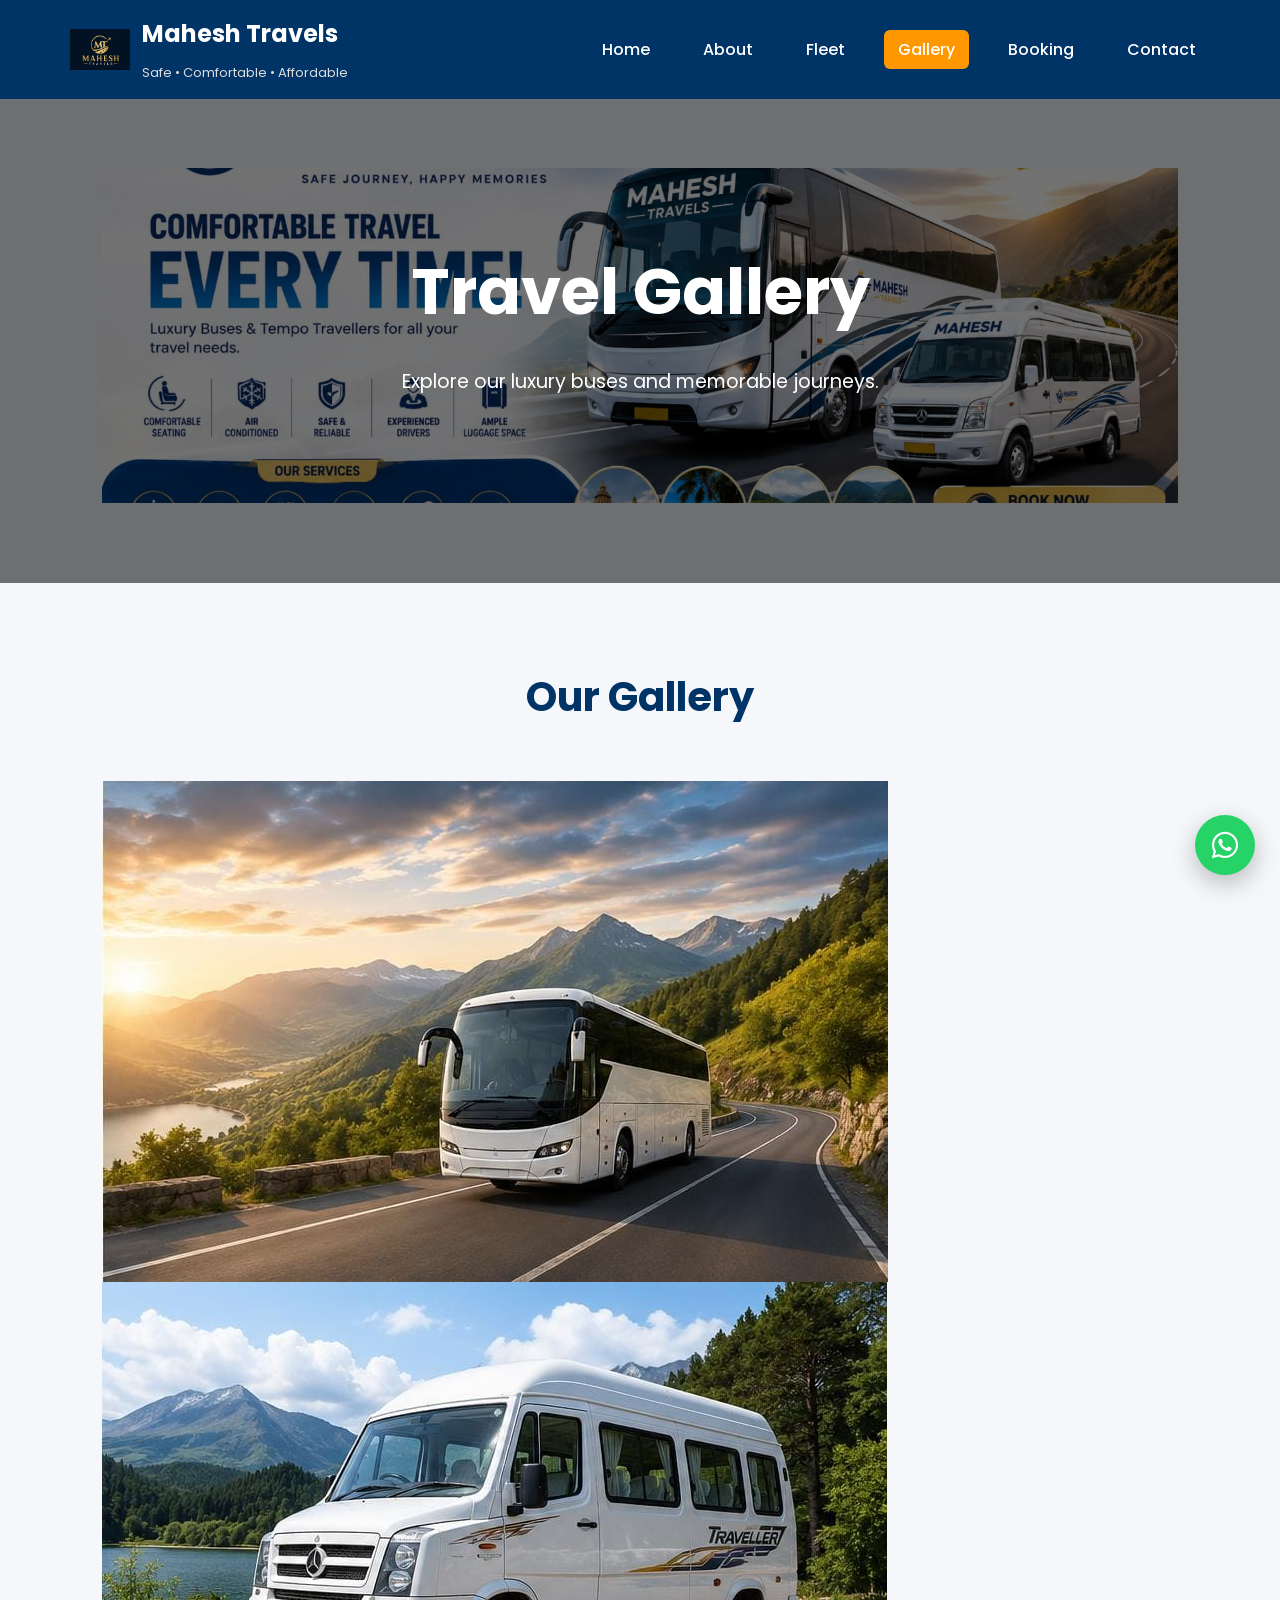
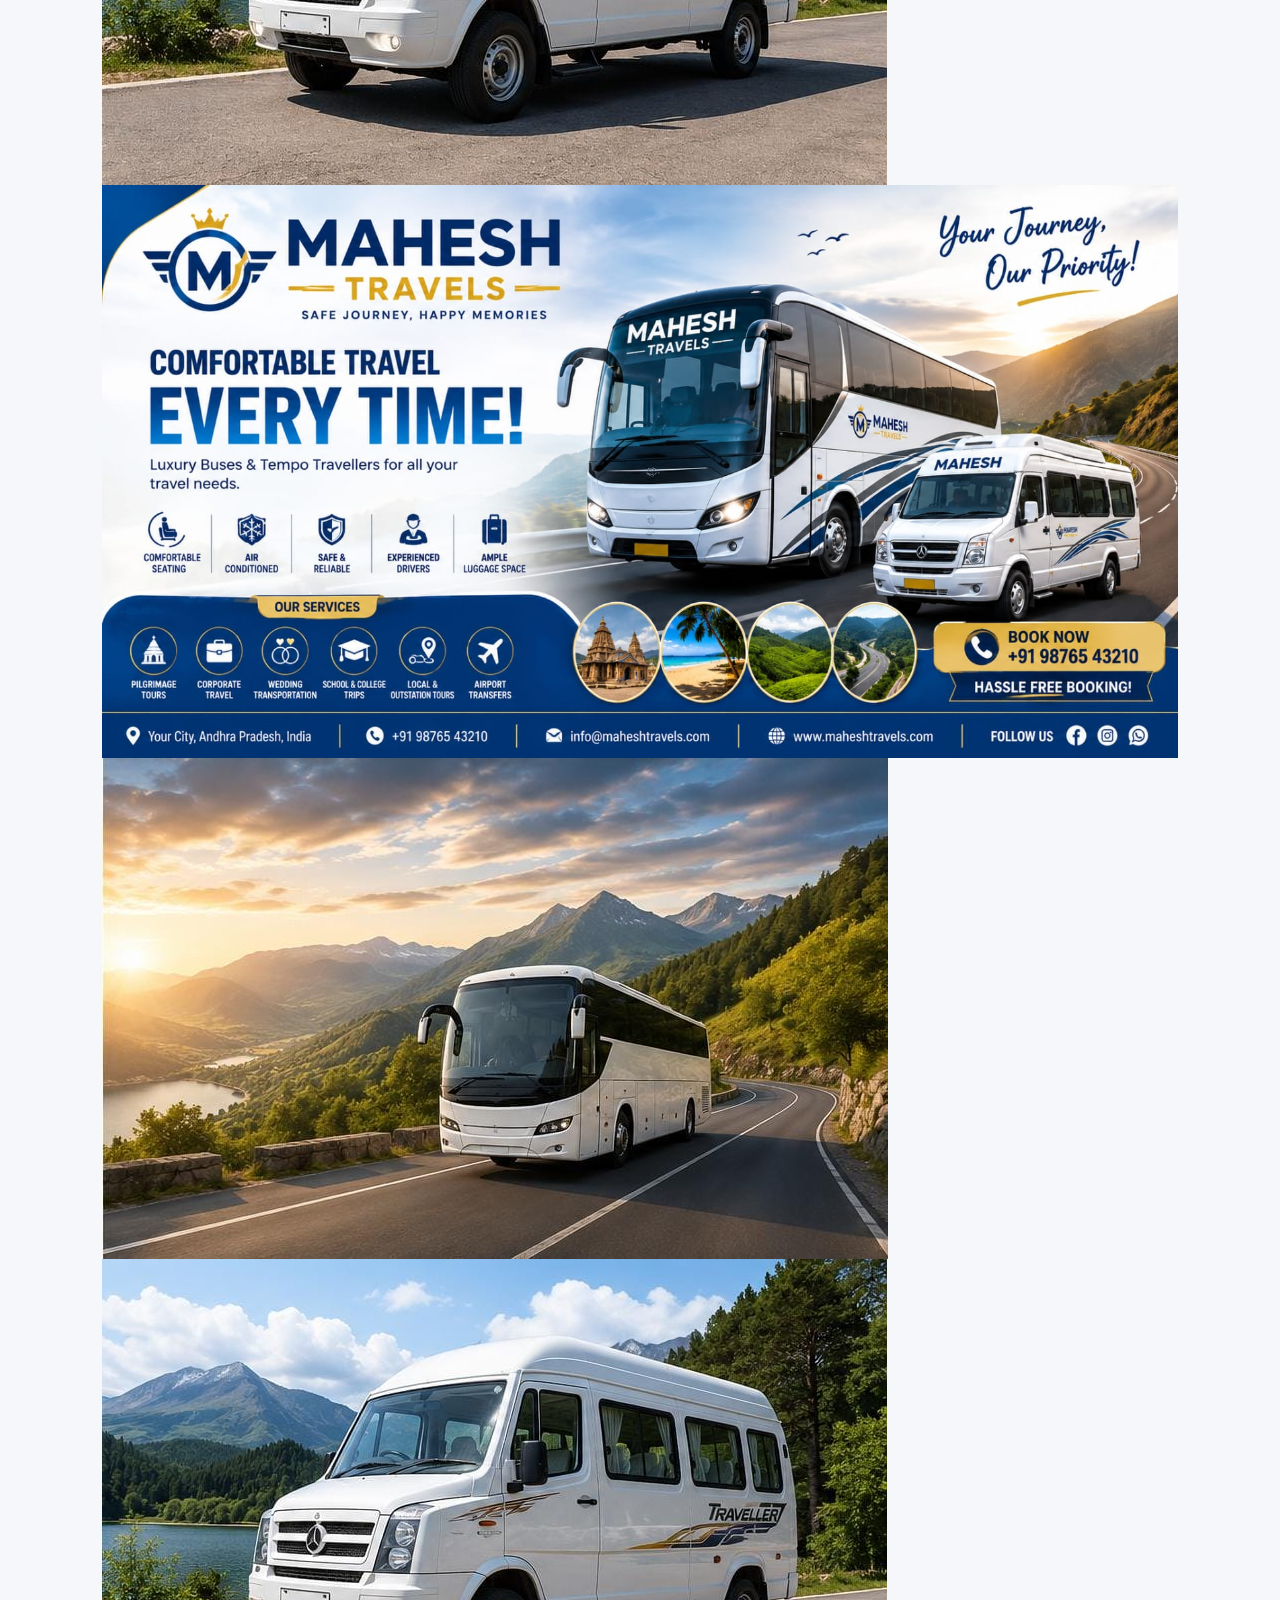
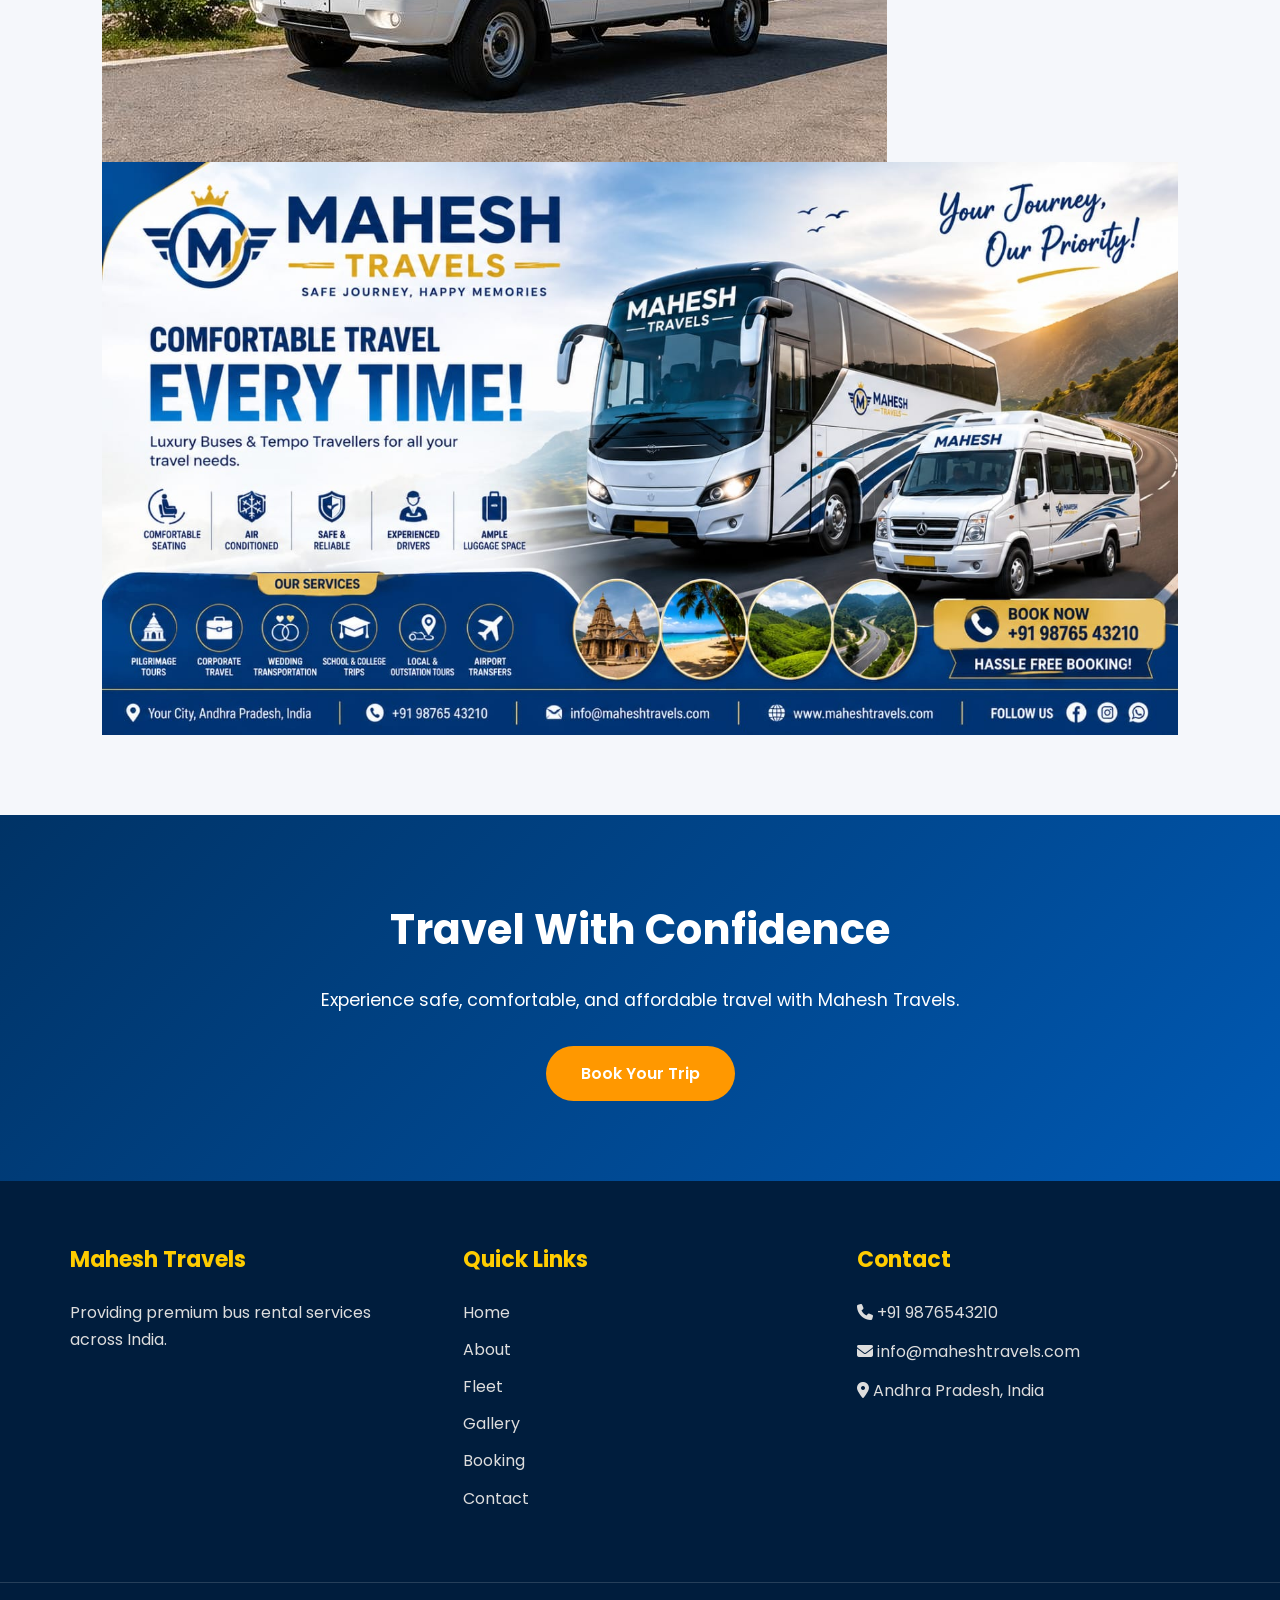
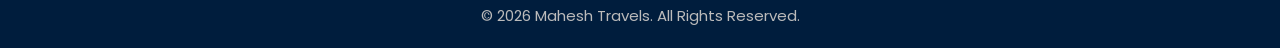
<file: gallery.html>
<!DOCTYPE html>
<html lang="en">

<head>

<meta charset="UTF-8">
<meta name="viewport" content="width=device-width, initial-scale=1.0">

<title>Gallery | Mahesh Travels</title>

<link rel="stylesheet" href="style.css">

<link rel="preconnect" href="https://fonts.googleapis.com">

<link rel="preconnect" href="https://fonts.gstatic.com" crossorigin>

<link href="https://fonts.googleapis.com/css2?family=Poppins:wght@300;400;500;600;700&display=swap" rel="stylesheet">

<link rel="stylesheet"
href="https://cdnjs.cloudflare.com/ajax/libs/font-awesome/6.7.1/css/all.min.css">

</head>

<body>

<header>

<nav class="navbar">

<div class="logo">

<img src="logo.png" alt="Mahesh Travels">

<div class="logo-text">

<h2>Mahesh Travels</h2>

<span>Safe • Comfortable • Affordable</span>

</div>

</div>

<div class="menu-btn">

<i class="fas fa-bars"></i>

</div>

<ul class="nav-links">

<li><a href="index.html">Home</a></li>

<li><a href="about.html">About</a></li>

<li><a href="fleet.html">Fleet</a></li>

<li><a class="active" href="gallery.html">Gallery</a></li>

<li><a href="booking.html">Booking</a></li>

<li><a href="contact.html">Contact</a></li>

</ul>

</nav>

</header>

<!-- Hero -->

<section class="hero" style="height:55vh;">

<img src="banner.jpg" alt="Gallery">

<div class="overlay"></div>

<div class="hero-content">

<h1>Travel Gallery</h1>

<p>Explore our luxury buses and memorable journeys.</p>

</div>

</section>

<!-- Gallery -->

<section class="gallery">

<h2 class="section-title">Our Gallery</h2>

<div class="gallery-container">

<div class="gallery-card">
<img src="bus1.jpg" alt="Bus">
</div>

<div class="gallery-card">
<img src="bus2.jpg" alt="Bus">
</div>

<div class="gallery-card">
<img src="banner.jpg" alt="Travel">
</div>

<div class="gallery-card">
<img src="bus1.jpg" alt="Luxury Bus">
</div>

<div class="gallery-card">
<img src="bus2.jpg" alt="Tour Bus">
</div>

<div class="gallery-card">
<img src="banner.jpg" alt="Journey">
</div>

</div>

</section>

<section class="cta">

<h2>Travel With Confidence</h2>

<p>

Experience safe, comfortable, and affordable travel with Mahesh Travels.

</p>

<a href="booking.html" class="btn">

Book Your Trip

</a>

</section>

<footer>

<div class="footer-container">

<div>

<h3>Mahesh Travels</h3>

<p>

Providing premium bus rental services across India.

</p>

</div>

<div>

<h3>Quick Links</h3>

<ul>

<li><a href="index.html">Home</a></li>

<li><a href="about.html">About</a></li>

<li><a href="fleet.html">Fleet</a></li>

<li><a href="gallery.html">Gallery</a></li>

<li><a href="booking.html">Booking</a></li>

<li><a href="contact.html">Contact</a></li>

</ul>

</div>

<div>

<h3>Contact</h3>

<p><i class="fas fa-phone"></i> +91 9876543210</p>

<p><i class="fas fa-envelope"></i> info@maheshtravels.com</p>

<p><i class="fas fa-location-dot"></i> Andhra Pradesh, India</p>

</div>

</div>

<div class="copyright">

© 2026 Mahesh Travels. All Rights Reserved.

</div>

</footer>

<a href="https://wa.me/919876543210"
class="whatsapp"
target="_blank">

<i class="fab fa-whatsapp"></i>

</a>

<button id="topBtn">

<i class="fas fa-arrow-up"></i>

</button>

<script src="script.js"></script>

  <!--Start of Tawk.to Script-->
<script type="text/javascript">
var Tawk_API=Tawk_API||{}, Tawk_LoadStart=new Date();
(function(){
var s1=document.createElement("script"),s0=document.getElementsByTagName("script")[0];
s1.async=true;
s1.src='https://embed.tawk.to/6a48c37d4b956a1d4cbbcc49/1jsm3n9g8';
s1.charset='UTF-8';
s1.setAttribute('crossorigin','*');
s0.parentNode.insertBefore(s1,s0);
})();
</script>
<!--End of Tawk.to Script-->
  
</body>

</html>
</file>
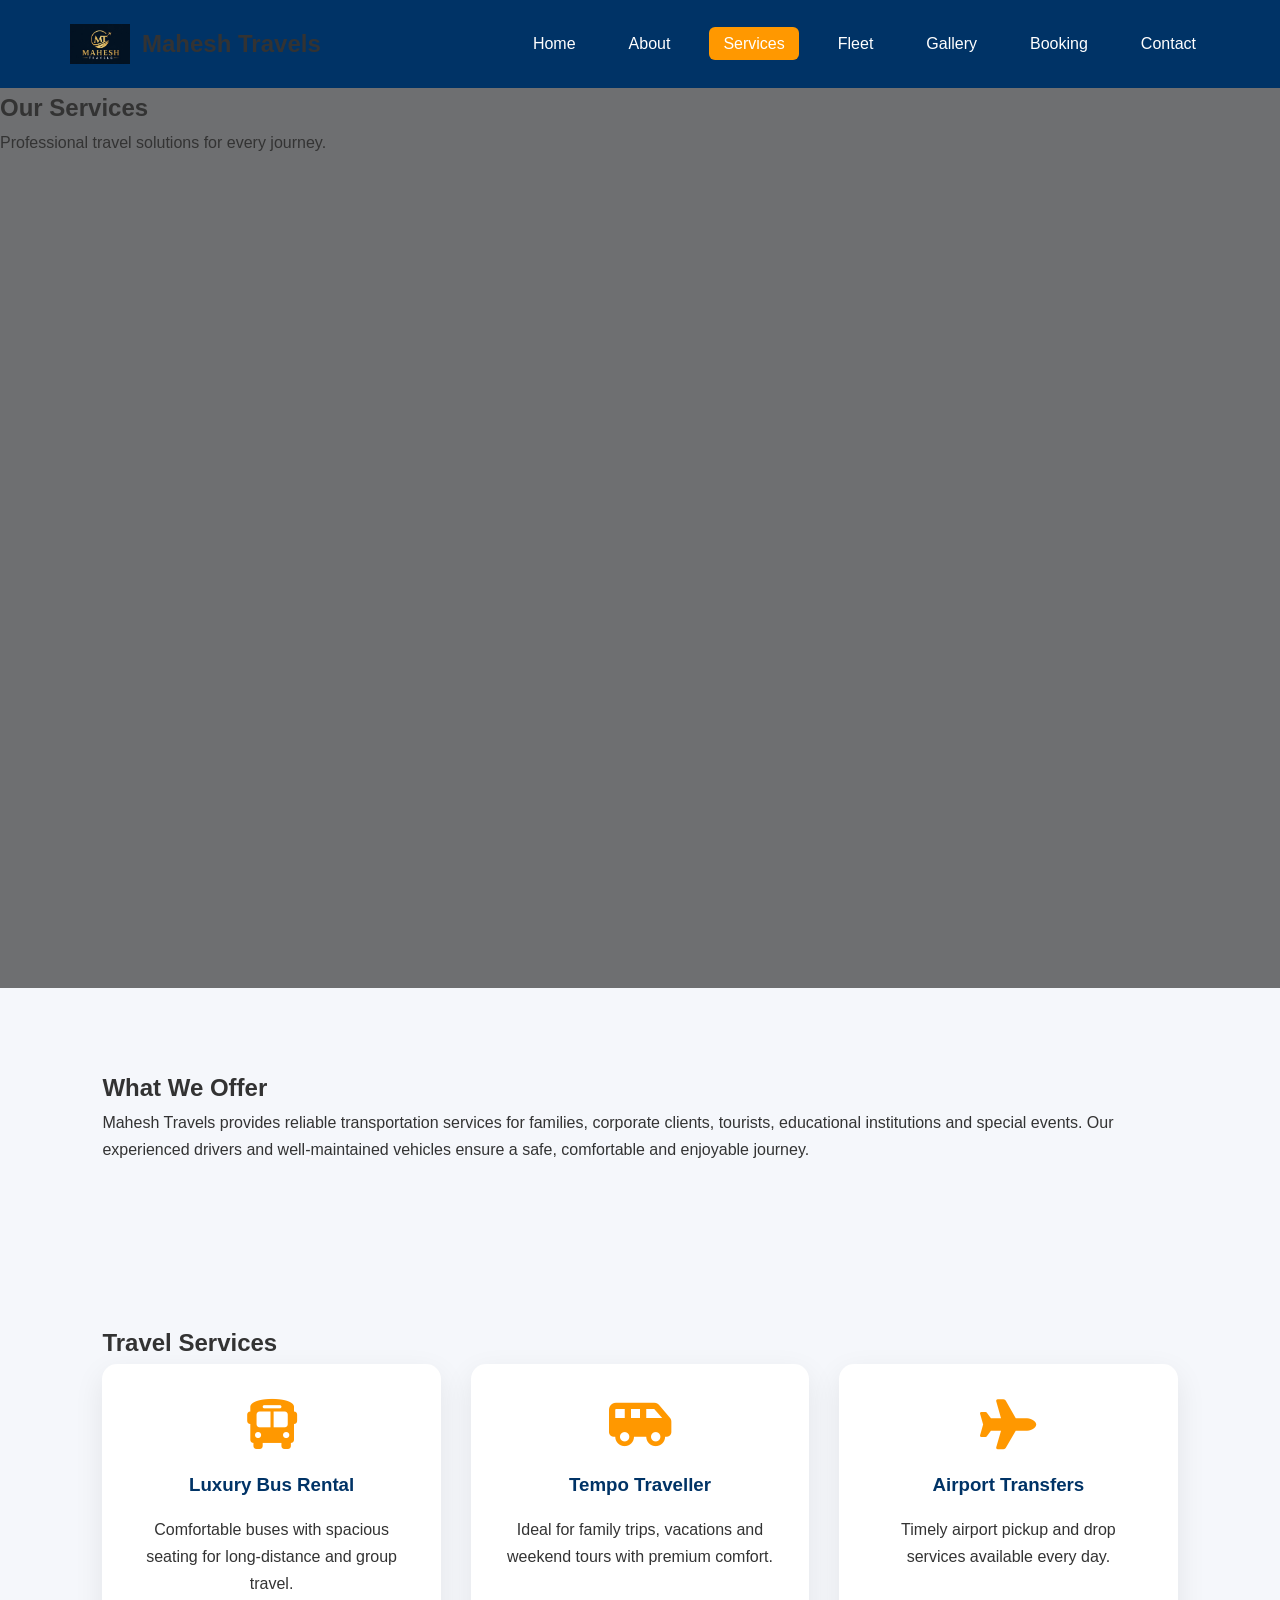
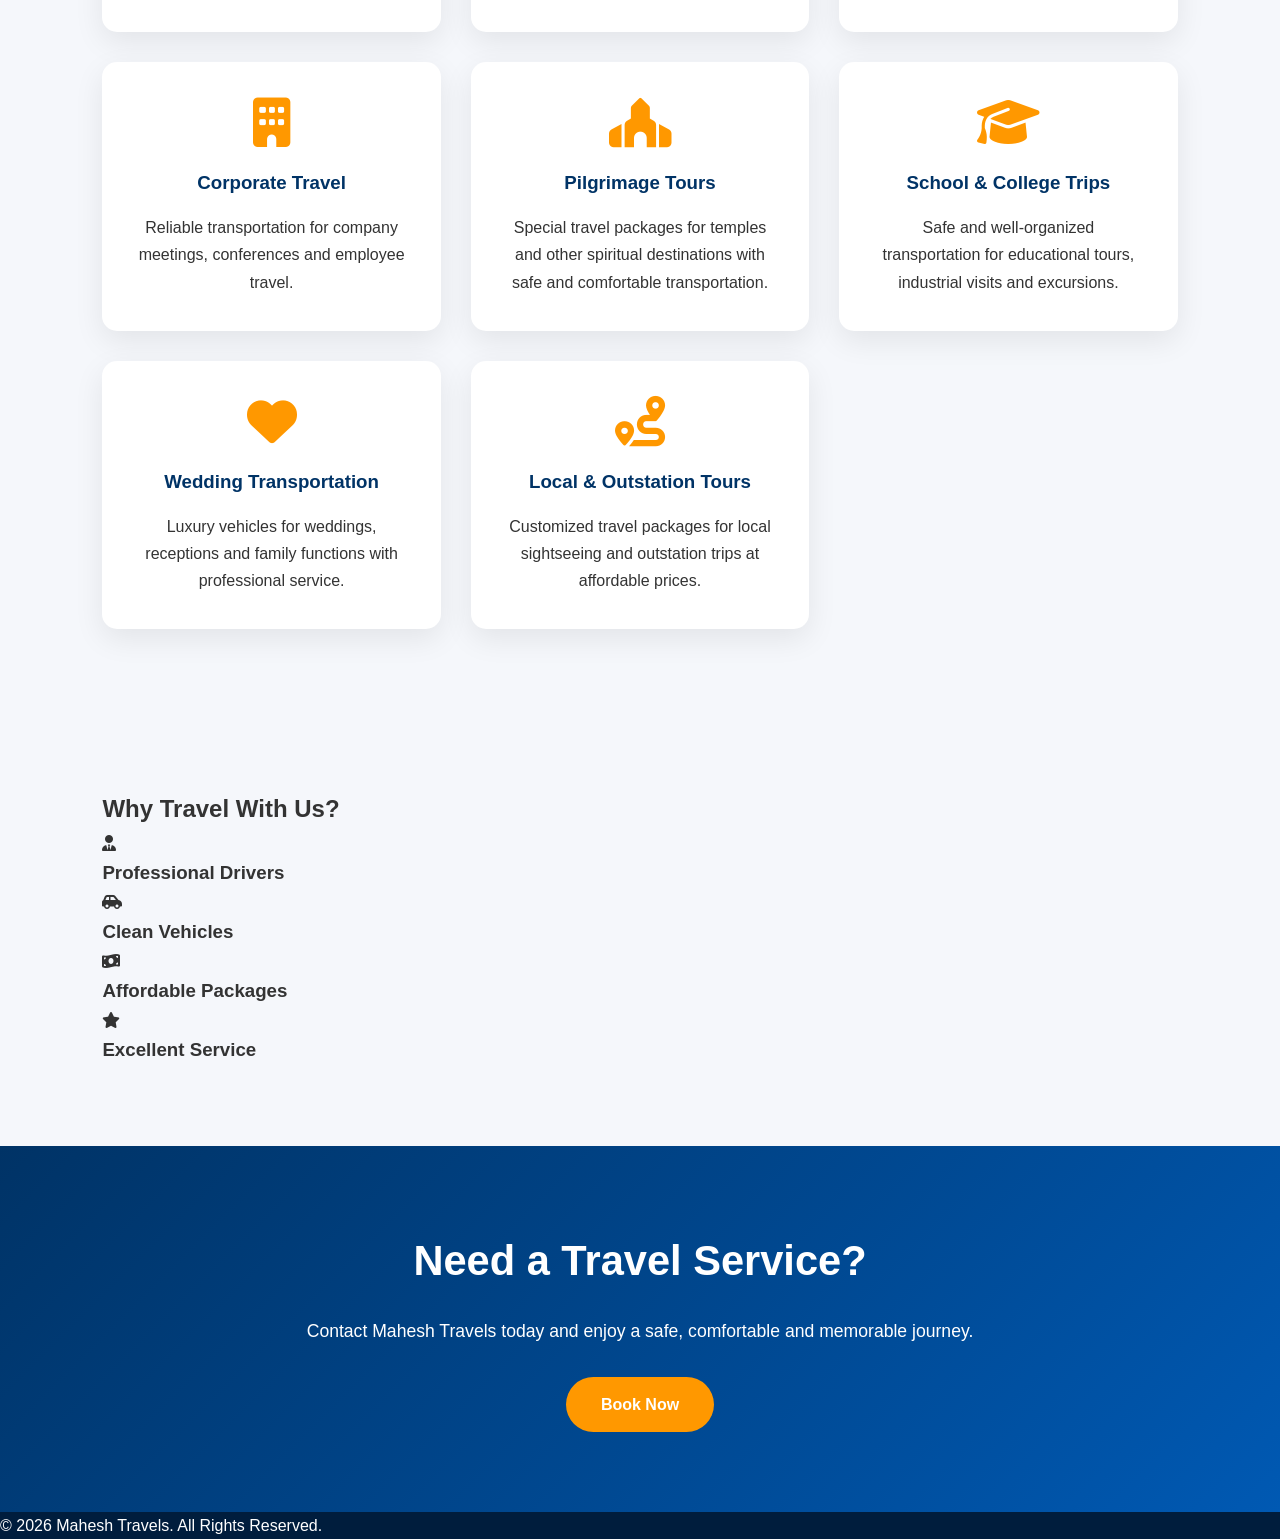
<file: services.html>
<!DOCTYPE html>
<html lang="en">
<head>

<meta charset="UTF-8">
<meta name="viewport" content="width=device-width, initial-scale=1.0">

<title>Services | Mahesh Travels</title>

<link rel="stylesheet" href="style.css">

<link rel="stylesheet"
href="https://cdnjs.cloudflare.com/ajax/libs/font-awesome/6.5.2/css/all.min.css">

</head>

<body>

<header>

<nav class="navbar">

<div class="logo">

<img src="logo.png">

<h2>Mahesh Travels</h2>

</div>

<ul class="nav-links">

<li><a href="index.html">Home</a></li>
<li><a href="about.html">About</a></li>
<li><a href="services.html" class="active">Services</a></li>
<li><a href="fleet.html">Fleet</a></li>
<li><a href="gallery.html">Gallery</a></li>
<li><a href="booking.html">Booking</a></li>
<li><a href="contact.html">Contact</a></li>

</ul>

<div class="menu-btn">
<i class="fa-solid fa-bars"></i>
</div>

</nav>

</header>

<!-- Hero -->

<section class="hero">

<div class="overlay">

<h1>Our Services</h1>

<p>Professional travel solutions for every journey.</p>

</div>

</section>

<!-- Intro -->

<section>

<h2>What We Offer</h2>

<p>

Mahesh Travels provides reliable transportation services for families,
corporate clients, tourists, educational institutions and special events.
Our experienced drivers and well-maintained vehicles ensure a safe,
comfortable and enjoyable journey.

</p>

</section>

<!-- Services -->

<section class="services-home">

<h2>Travel Services</h2>

<div class="service-container">

<div class="card">

<i class="fa-solid fa-bus"></i>

<h3>Luxury Bus Rental</h3>

<p>

Comfortable buses with spacious seating for long-distance and group travel.

</p>

</div>

<div class="card">

<i class="fa-solid fa-van-shuttle"></i>

<h3>Tempo Traveller</h3>

<p>

Ideal for family trips, vacations and weekend tours with premium comfort.

</p>

</div>

<div class="card">

<i class="fa-solid fa-plane"></i>

<h3>Airport Transfers</h3>

<p>

Timely airport pickup and drop services available every day.

</p>

</div>

<div class="card">

<i class="fa-solid fa-building"></i>

<h3>Corporate Travel</h3>

<p>

Reliable transportation for company meetings, conferences and employee travel.

</p>

</div>
<div class="card">

<i class="fa-solid fa-place-of-worship"></i>

<h3>Pilgrimage Tours</h3>

<p>
Special travel packages for temples and other spiritual destinations with safe
and comfortable transportation.
</p>

</div>

<div class="card">

<i class="fa-solid fa-graduation-cap"></i>

<h3>School & College Trips</h3>

<p>
Safe and well-organized transportation for educational tours, industrial visits
and excursions.
</p>

</div>

<div class="card">

<i class="fa-solid fa-heart"></i>

<h3>Wedding Transportation</h3>

<p>
Luxury vehicles for weddings, receptions and family functions with professional
service.
</p>

</div>

<div class="card">

<i class="fa-solid fa-route"></i>

<h3>Local & Outstation Tours</h3>

<p>
Customized travel packages for local sightseeing and outstation trips at
affordable prices.
</p>

</div>

</div>

</section>

<!-- Why Choose Our Services -->

<section>

<h2>Why Travel With Us?</h2>

<div class="why-container">

<div>
<i class="fa-solid fa-user-tie"></i>
<h3>Professional Drivers</h3>
</div>

<div>
<i class="fa-solid fa-car-side"></i>
<h3>Clean Vehicles</h3>
</div>

<div>
<i class="fa-solid fa-money-bill-wave"></i>
<h3>Affordable Packages</h3>
</div>

<div>
<i class="fa-solid fa-star"></i>
<h3>Excellent Service</h3>
</div>

</div>

</section>

<!-- Call To Action -->

<section class="cta">

<h2>Need a Travel Service?</h2>

<p>
Contact Mahesh Travels today and enjoy a safe, comfortable and memorable
journey.
</p>

<a href="booking.html" class="btn">Book Now</a>

</section>

<!-- Footer -->

<footer>

<p>&copy; 2026 Mahesh Travels. All Rights Reserved.</p>

</footer>

<script src="script.js"></script>

  <!--Start of Tawk.to Script-->
<script type="text/javascript">
var Tawk_API=Tawk_API||{}, Tawk_LoadStart=new Date();
(function(){
var s1=document.createElement("script"),s0=document.getElementsByTagName("script")[0];
s1.async=true;
s1.src='https://embed.tawk.to/6a48c37d4b956a1d4cbbcc49/1jsm3n9g8';
s1.charset='UTF-8';
s1.setAttribute('crossorigin','*');
s0.parentNode.insertBefore(s1,s0);
})();
</script>
<!--End of Tawk.to Script-->
  
</body>
</html>
</file>
<file: style.css>
/* ===============================
   RESET & GLOBAL
================================= */

*{
    margin:0;
    padding:0;
    box-sizing:border-box;
    font-family:'Poppins',sans-serif;
    scroll-behavior:smooth;
}

body{
    background:#f5f7fb;
    color:#333;
    line-height:1.7;
    overflow-x:hidden;
}

img{
    max-width:100%;
    display:block;
}

a{
    text-decoration:none;
}

ul{
    list-style:none;
}

section{
    padding:80px 8%;
}

.section-title{
    text-align:center;
    font-size:2.5rem;
    color:#003366;
    margin-bottom:50px;
    font-weight:700;
}

.container{
    width:100%;
    max-width:1200px;
    margin:auto;
}

/* ===============================
   NAVBAR
================================= */

header{
    position:fixed;
    top:0;
    left:0;
    width:100%;
    background:#003366;
    z-index:9999;
    box-shadow:0 5px 20px rgba(0,0,0,.15);
}

.navbar{
    max-width:1200px;
    margin:auto;
    display:flex;
    justify-content:space-between;
    align-items:center;
    padding:14px 30px;
}

.logo{
    display:flex;
    align-items:center;
    gap:12px;
}

.logo img{
    width:60px;
    height:60px;
    object-fit:contain;
}

.logo-text h2{
    color:#fff;
    font-size:24px;
    margin-bottom:3px;
}

.logo-text span{
    color:#ddd;
    font-size:13px;
}

.nav-links{
    display:flex;
    gap:25px;
}

.nav-links a{
    color:#fff;
    font-size:16px;
    font-weight:500;
    transition:.3s;
    padding:8px 14px;
    border-radius:6px;
}

.nav-links a:hover,
.nav-links .active{
    background:#ff9800;
    color:#fff;
}

.menu-btn{
    display:none;
    color:#fff;
    font-size:28px;
    cursor:pointer;
}

/* ===============================
   HERO
================================= */

.hero{
    position:relative;
    height:100vh;
    margin-top:88px;
}

.hero img{
    width:100%;
    height:100%;
    object-fit:cover;
}

.overlay{
    position:absolute;
    inset:0;
    background:rgba(0,0,0,.55);
}

.hero-content{
    position:absolute;
    top:50%;
    left:50%;
    transform:translate(-50%,-50%);
    color:#fff;
    text-align:center;
    width:90%;
}

.hero-content h1{
    font-size:4rem;
    margin-bottom:20px;
    font-weight:700;
}

.hero-content p{
    font-size:1.2rem;
    max-width:750px;
    margin:auto;
    margin-bottom:35px;
}

.hero-buttons{
    display:flex;
    justify-content:center;
    gap:20px;
    flex-wrap:wrap;
}

/* ===============================
   BUTTONS
================================= */

.btn{
    display:inline-block;
    background:#ff9800;
    color:#fff;
    padding:14px 35px;
    border-radius:35px;
    transition:.3s;
    font-weight:600;
}

.btn:hover{
    background:#ff7b00;
    transform:translateY(-3px);
}

.btn-outline{
    display:inline-block;
    border:2px solid #fff;
    color:#fff;
    padding:14px 35px;
    border-radius:35px;
    transition:.3s;
}

.btn-outline:hover{
    background:#fff;
    color:#003366;
}

/* ===============================
   ABOUT
================================= */

.about-home{
    background:#fff;
}

.about-home .container{
    display:flex;
    align-items:center;
    gap:50px;
    flex-wrap:wrap;
}

.left{
    flex:1;
}

.left h2{
    color:#003366;
    font-size:2.4rem;
    margin-bottom:20px;
}

.left p{
    margin-bottom:18px;
}

.right{
    flex:1;
}

.right img{
    border-radius:15px;
    box-shadow:0 15px 40px rgba(0,0,0,.15);
}

/* ===============================
   SERVICES
================================= */

.services{
    background:#f5f7fb;
}

.service-container{
    display:grid;
    grid-template-columns:repeat(auto-fit,minmax(250px,1fr));
    gap:30px;
}

.card{
    background:#fff;
    padding:35px;
    text-align:center;
    border-radius:15px;
    transition:.4s;
    box-shadow:0 10px 30px rgba(0,0,0,.08);
}

.card:hover{
    transform:translateY(-10px);
}

.card i{
    font-size:50px;
    color:#ff9800;
    margin-bottom:20px;
}

.card h3{
    color:#003366;
    margin-bottom:15px;
}
/* ===============================
   OUR FLEET
================================= */

.fleet-home{
    background:#fff;
}

.fleet-container{
    display:grid;
    grid-template-columns:repeat(auto-fit,minmax(320px,1fr));
    gap:30px;
}

.fleet-card{
    background:#fff;
    border-radius:15px;
    overflow:hidden;
    box-shadow:0 10px 30px rgba(0,0,0,.10);
    transition:.4s;
}

.fleet-card:hover{
    transform:translateY(-10px);
}

.fleet-card img{
    height:240px;
    width:100%;
    object-fit:cover;
}

.fleet-card h3{
    color:#003366;
    text-align:center;
    margin:20px 0 10px;
}

.fleet-card p{
    text-align:center;
    padding:0 20px 25px;
    color:#666;
}

/* ===============================
   STATISTICS
================================= */

.stats{
    background:linear-gradient(135deg,#003366,#0059b3);
    color:#fff;
    display:grid;
    grid-template-columns:repeat(auto-fit,minmax(180px,1fr));
    gap:30px;
    text-align:center;
}

.stat h2{
    font-size:3rem;
    color:#ffcc00;
    margin-bottom:10px;
}

.stat p{
    font-size:1.1rem;
}

/* ===============================
   DESTINATIONS
================================= */

.destinations{
    background:#f5f7fb;
}

.destination-container{
    display:grid;
    grid-template-columns:repeat(auto-fit,minmax(250px,1fr));
    gap:30px;
}

.destination-card{
    background:#fff;
    border-radius:15px;
    padding:35px;
    text-align:center;
    box-shadow:0 10px 25px rgba(0,0,0,.08);
    transition:.4s;
}

.destination-card:hover{
    transform:translateY(-10px);
}

.destination-card i{
    font-size:48px;
    color:#ff9800;
    margin-bottom:20px;
}

.destination-card h3{
    color:#003366;
    margin-bottom:15px;
}

/* ===============================
   TESTIMONIALS
================================= */

.testimonials{
    background:#fff;
}

.testimonial-container{
    display:grid;
    grid-template-columns:repeat(auto-fit,minmax(300px,1fr));
    gap:30px;
}

.testimonial{
    background:#f8f9fc;
    padding:35px;
    text-align:center;
    border-radius:15px;
    box-shadow:0 10px 30px rgba(0,0,0,.08);
    transition:.4s;
}

.testimonial:hover{
    transform:translateY(-8px);
}

.testimonial i{
    font-size:40px;
    color:#ff9800;
    margin-bottom:20px;
}

.testimonial p{
    color:#555;
    font-style:italic;
}

.testimonial h4{
    margin-top:20px;
    color:#003366;
}

/* ===============================
   CALL TO ACTION
================================= */

.cta{
    background:linear-gradient(135deg,#003366,#0059b3);
    color:#fff;
    text-align:center;
}

.cta h2{
    font-size:2.6rem;
    margin-bottom:20px;
}

.cta p{
    max-width:700px;
    margin:0 auto 30px;
    font-size:1.1rem;
}

/* ===============================
   COMMON CARD EFFECT
================================= */

.card,
.fleet-card,
.destination-card,
.testimonial{
    transition:.35s ease;
}

.card:hover,
.fleet-card:hover,
.destination-card:hover,
.testimonial:hover{
    box-shadow:0 20px 40px rgba(0,0,0,.15);
}
/* ==========================================
   FOOTER
========================================== */

footer{
    background:#001d3d;
    color:#fff;
}

.footer-container{
    max-width:1200px;
    margin:auto;
    display:grid;
    grid-template-columns:repeat(auto-fit,minmax(250px,1fr));
    gap:40px;
    padding:60px 30px;
}

.footer-container h3{
    color:#ffcc00;
    margin-bottom:20px;
    font-size:22px;
}

.footer-container p,
.footer-container li{
    color:#ddd;
    margin-bottom:12px;
}

.footer-container ul li{
    margin-bottom:10px;
}

.footer-container a{
    color:#ddd;
    transition:.3s;
}

.footer-container a:hover{
    color:#ff9800;
    padding-left:6px;
}

.copyright{
    text-align:center;
    padding:20px;
    border-top:1px solid rgba(255,255,255,.15);
    color:#bbb;
    font-size:15px;
}

/* ==========================================
   WHATSAPP BUTTON
========================================== */

.whatsapp{
    position:fixed;
    right:25px;
    bottom:25px;
    width:60px;
    height:60px;
    background:#25D366;
    color:#fff;
    border-radius:50%;
    display:flex;
    justify-content:center;
    align-items:center;
    font-size:30px;
    box-shadow:0 8px 25px rgba(0,0,0,.25);
    z-index:999;
    transition:.3s;
}

.whatsapp:hover{
    transform:scale(1.1);
}

/* ==========================================
   BACK TO TOP
========================================== */

#topBtn{
    position:fixed;
    left:25px;
    bottom:25px;
    width:55px;
    height:55px;
    border:none;
    border-radius:50%;
    background:#003366;
    color:#fff;
    font-size:20px;
    cursor:pointer;
    display:none;
    transition:.3s;
    z-index:999;
}

#topBtn:hover{
    background:#ff9800;
}

/* ==========================================
   SIMPLE ANIMATIONS
========================================== */

.card,
.fleet-card,
.destination-card,
.testimonial,
.btn{
    transition:all .35s ease;
}

.card:hover,
.fleet-card:hover,
.destination-card:hover,
.testimonial:hover{
    transform:translateY(-8px);
}

.btn:hover{
    transform:translateY(-3px);
}

/* ==========================================
   RESPONSIVE
========================================== */

@media(max-width:992px){

.hero{
    height:80vh;
}

.hero-content h1{
    font-size:3rem;
}

.about-home .container{
    flex-direction:column;
    text-align:center;
}

.nav-links{
    gap:15px;
}

}

/* ---------- Mobile ---------- */

@media(max-width:768px){

header{
    position:relative;
}

.navbar{
    padding:15px 20px;
}

.logo img{
    width:50px;
    height:50px;
}

.logo-text h2{
    font-size:20px;
}

.logo-text span{
    font-size:11px;
}

.menu-btn{
    display:block;
}

.nav-links{
    position:absolute;
    top:80px;
    left:0;
    width:100%;
    background:#003366;
    flex-direction:column;
    align-items:center;
    max-height:0;
    overflow:hidden;
    transition:.4s;
}

.nav-links.active{
    max-height:500px;
    padding:20px 0;
}

.nav-links li{
    margin:12px 0;
}

.hero{
    margin-top:0;
    height:75vh;
}

.hero-content h1{
    font-size:2.2rem;
}

.hero-content p{
    font-size:1rem;
}

.hero-buttons{
    flex-direction:column;
    align-items:center;
}

.btn,
.btn-outline{
    width:220px;
    text-align:center;
}

.section-title{
    font-size:2rem;
}

.left h2{
    font-size:2rem;
}

.cta h2{
    font-size:2rem;
}

.footer-container{
    text-align:center;
}

}

/* ---------- Small Mobile ---------- */

@media(max-width:480px){

.logo img{
    width:42px;
    height:42px;
}

.logo-text h2{
    font-size:18px;
}

.hero-content h1{
    font-size:1.8rem;
}

.hero-content p{
    font-size:.95rem;
}

.section-title{
    font-size:1.6rem;
}

.card,
.destination-card,
.testimonial{
    padding:25px;
}

.fleet-card img{
    height:200px;
}

.whatsapp{
    width:55px;
    height:55px;
}

#topBtn{
    width:50px;
    height:50px;
}

}
</file>
